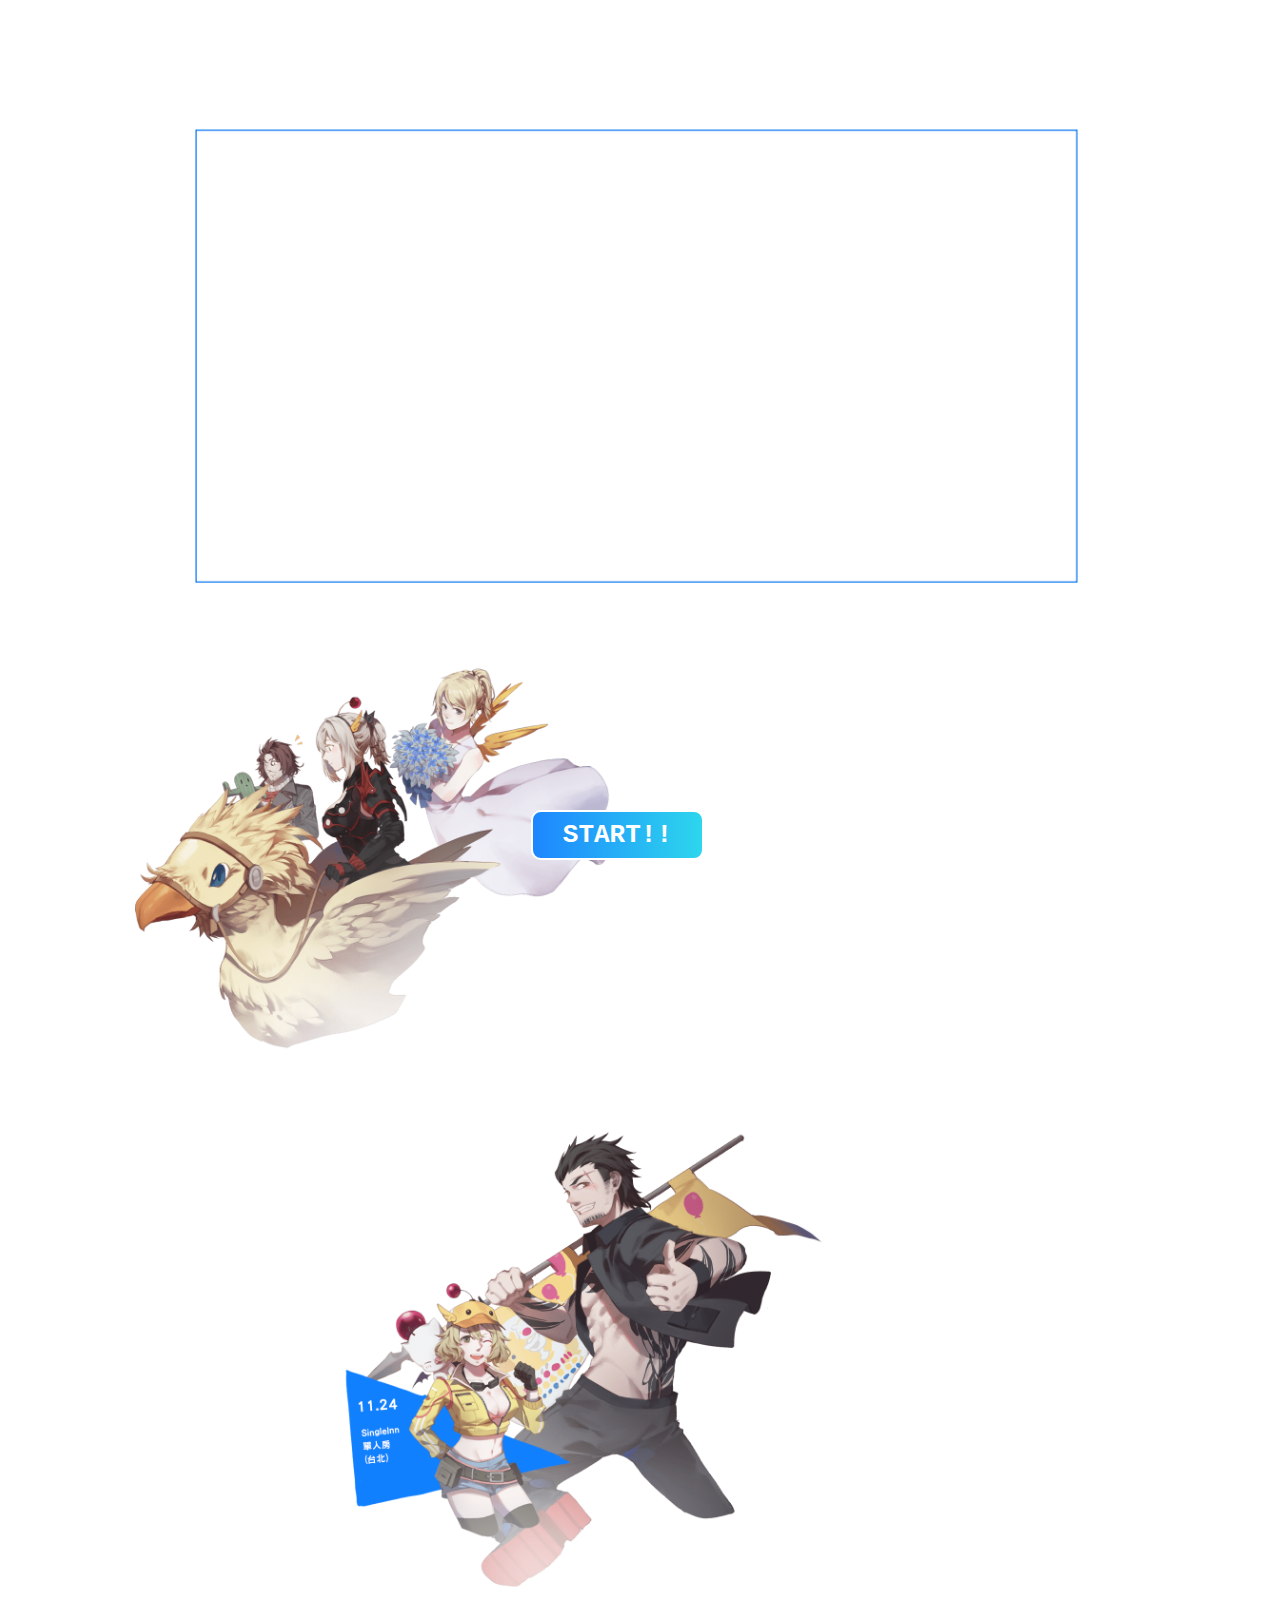
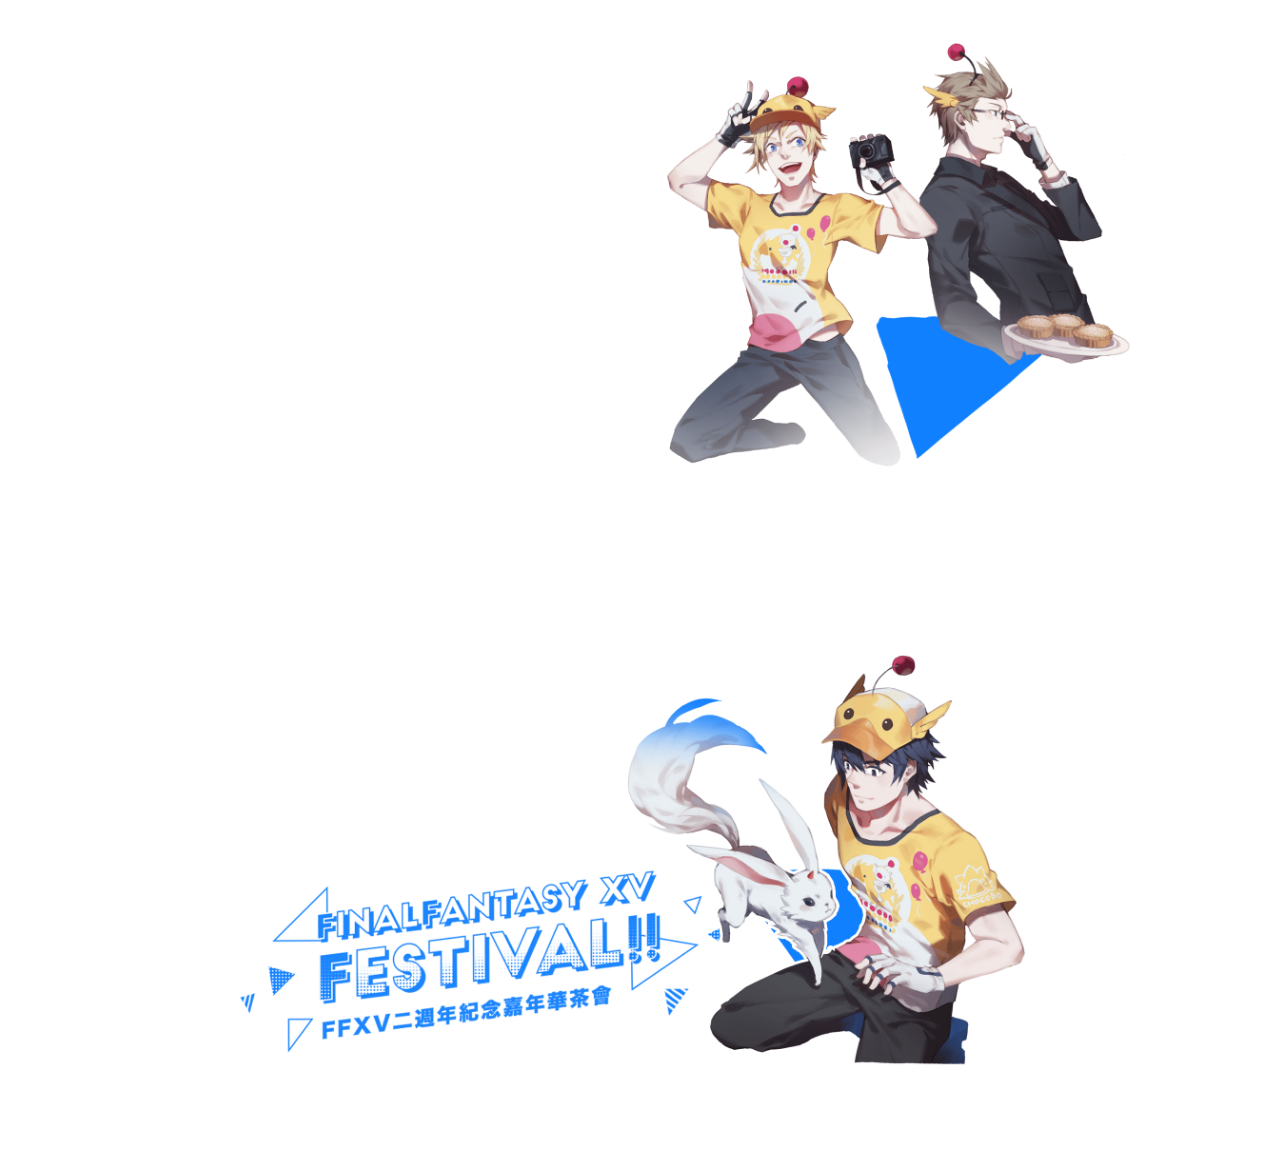
<file: index.html>
<html lang="en">
  <head>
    <meta name="viewport" content="width=device-width, initial-scale=1.0"/>
    <meta charset="UTF-8"/>
    <title>Final FantasyXV Festival</title>
    <link rel="stylesheet prefetch" href="https://cdnjs.cloudflare.com/ajax/libs/twitter-bootstrap/3.3.7/css/bootstrap.min.css"/>
    <link rel="stylesheet prefetch" href="https://stackpath.bootstrapcdn.com/font-awesome/4.7.0/css/font-awesome.min.css"/>
    <link rel="stylesheet" href="./assets/styles.css"/>
    <link rel="stylesheet" type="text/css" href="https://cdnjs.cloudflare.com/ajax/libs/animate.css/3.5.2/animate.min.css"/>
    <link rel="icon" href="https://i.imgur.com/TkId2V2.png" type="image/png"/>
  </head>
</html>
<body>
  <div class="scene hidden-xs" id="scene" style="width: 79%">
    <div data-depth="0.60"><img src="./assets/images/layer5.png"/></div>
    <div data-depth="0.50"><img src="./assets/images/layer4.png"/></div>
    <div data-depth="0.40"><img src="./assets/images/layer3.png"/></div>
    <div data-depth="0.30"><img src="./assets/images/layer2.png"/></div>
    <div data-depth="0.20"><img src="./assets/images/layer1.png"/></div>
  </div>
  <div class="scence visible-xs"><img class="animated fadeInDown" src="./assets/images/mobile_logo.png" style=" position: absolute"/><img src="./assets/images/mobile_bg.png"/></div><a class="test" href="https://ffxvinsomnia.github.io/home/news">START!!</a>
  <script src="https://edithhsu.github.io/home/parallax.js"></script>
  <script>
    var scene = document.getElementById('scene');
    var parallax = new Parallax(scene);
  </script>
</body>
</file>
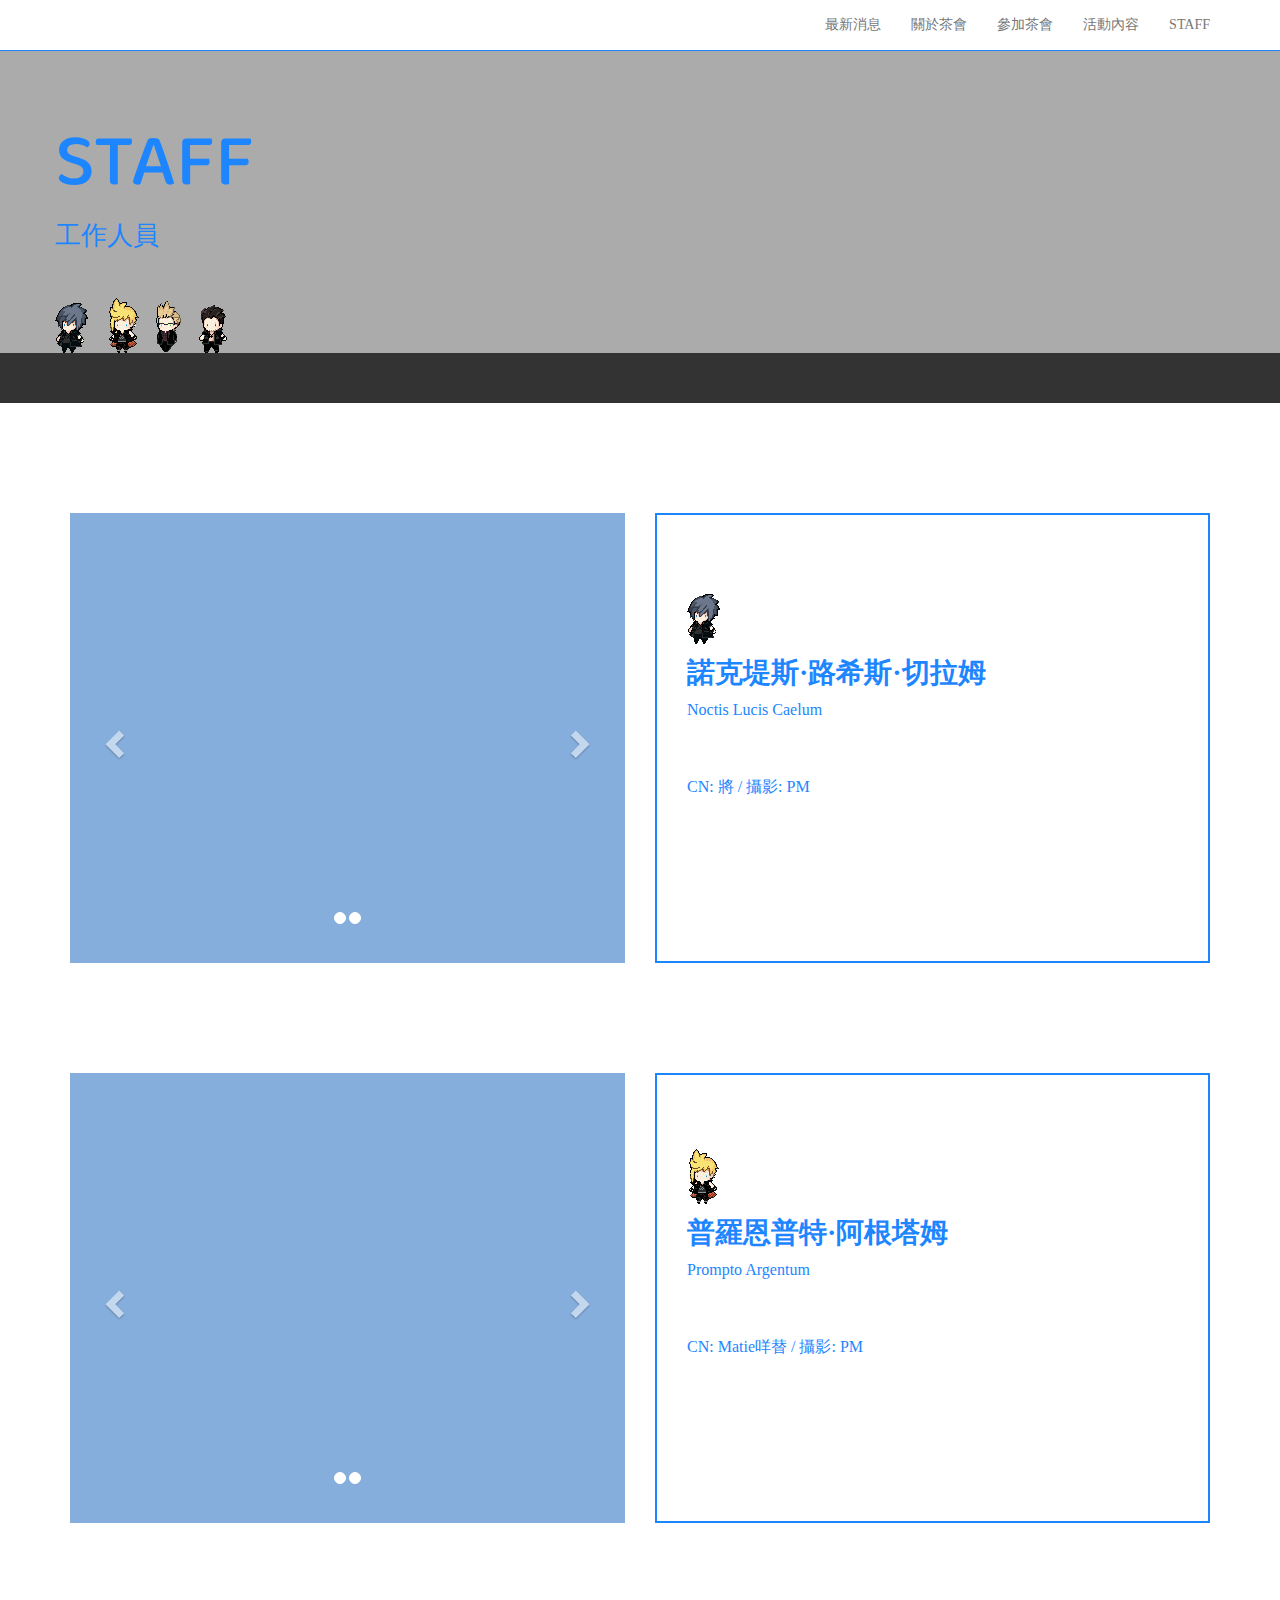
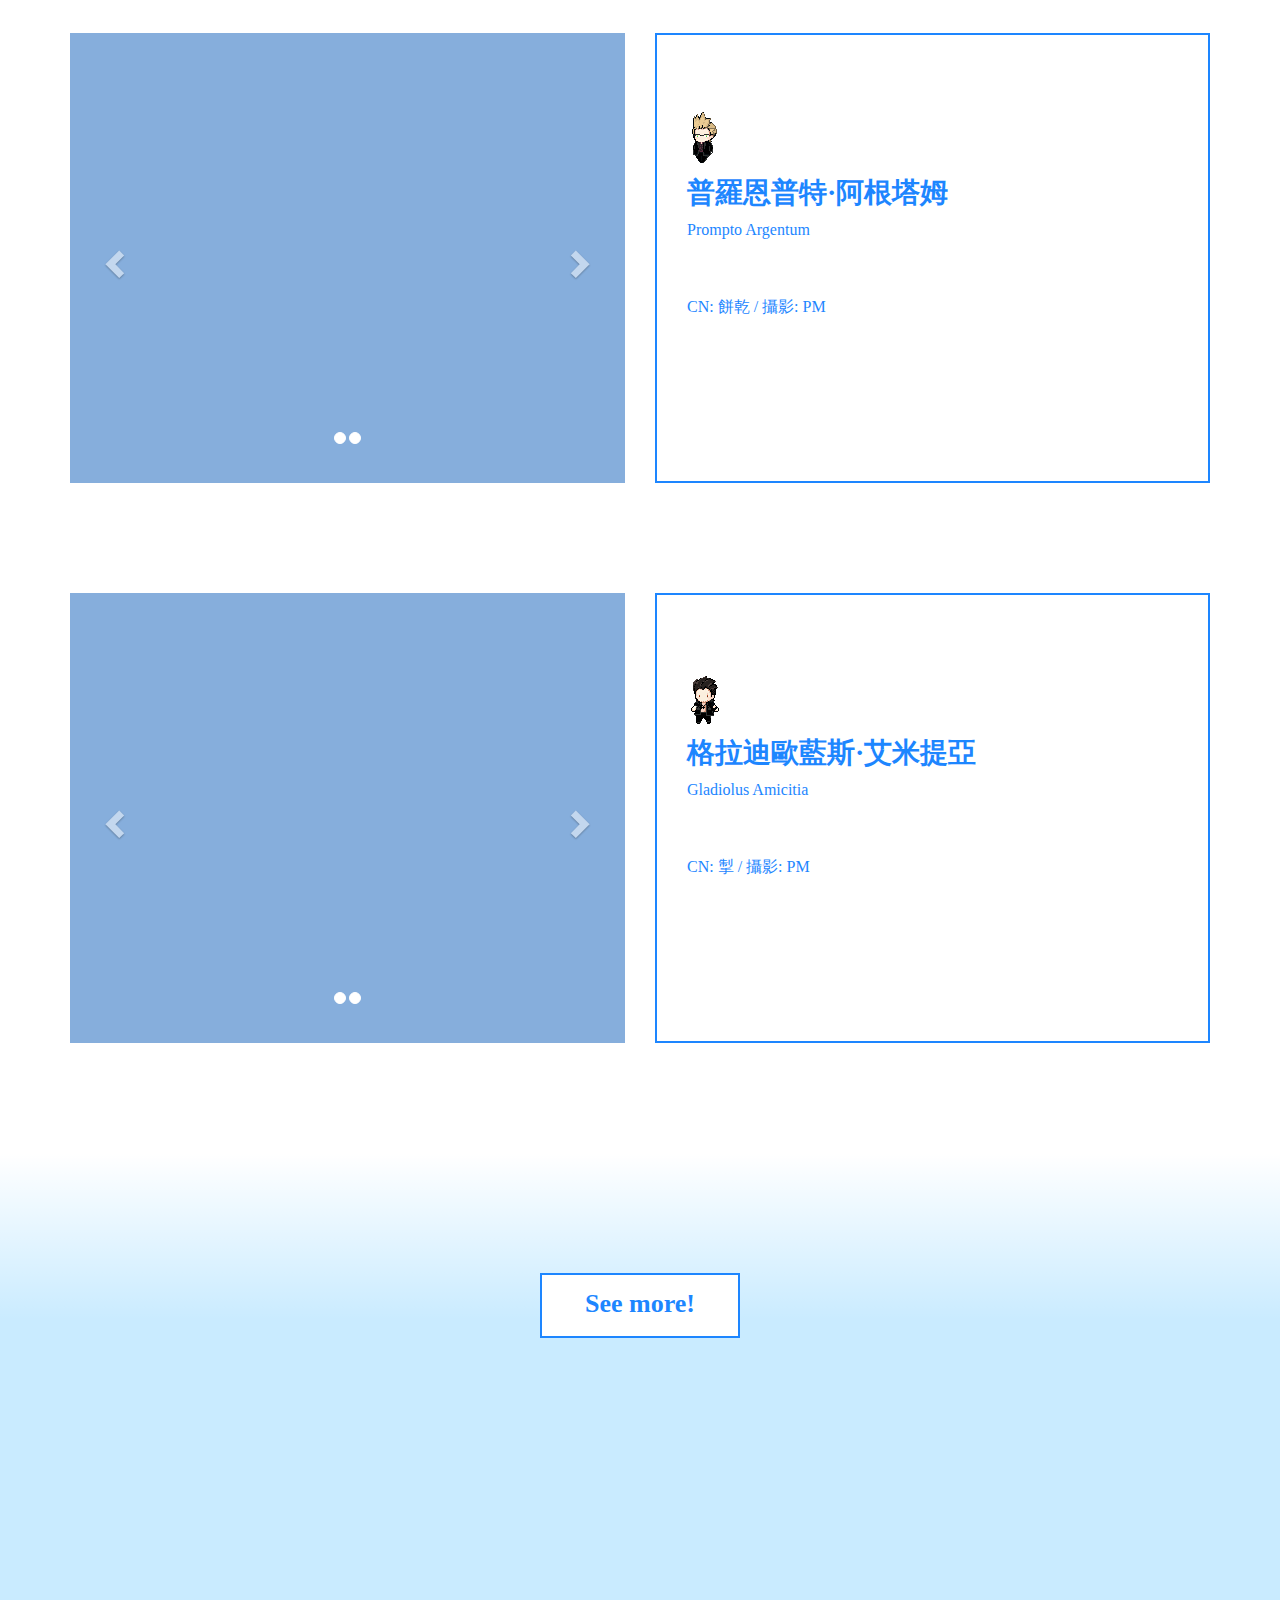
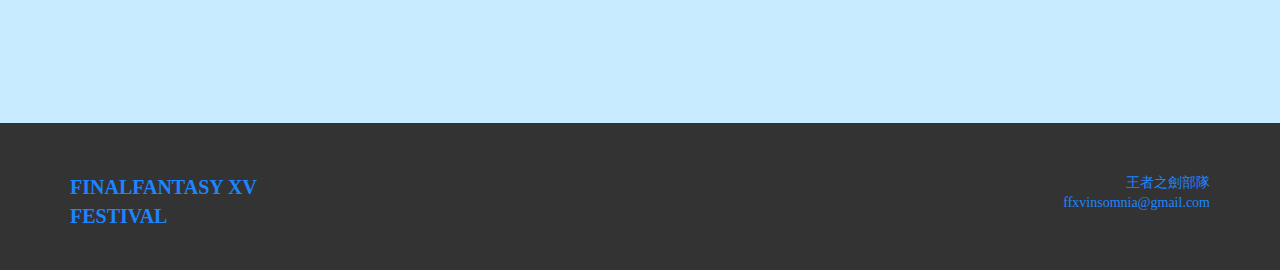
<file: _staff.html>
<html lang="en">
  <head>
    <meta name="viewport" content="width=device-width, initial-scale=1.0"/>
    <meta charset="UTF-8"/>
    <title>Final FantasyXV Festival</title>
    <link rel="stylesheet prefetch" href="https://cdnjs.cloudflare.com/ajax/libs/twitter-bootstrap/3.3.7/css/bootstrap.min.css"/>
    <link rel="stylesheet prefetch" href="https://stackpath.bootstrapcdn.com/font-awesome/4.7.0/css/font-awesome.min.css"/>
    <link rel="stylesheet" href="css/style.css"/>
    <link rel="stylesheet" type="text/css" href="https://cdnjs.cloudflare.com/ajax/libs/animate.css/3.5.2/animate.min.css"/>
    <link rel="stylesheet" href="https://fonts.googleapis.com/css?family=Baloo"/>
    <link rel="icon" href="https://i.imgur.com/TkId2V2.png" type="image/png"/>
  </head>
</html>
<html lang="en">
  <head>
    <meta name="viewport" content="width=device-width, initial-scale=1.0"/>
    <meta charset="UTF-8"/>
    <title>Final FantasyXV Festival</title>
    <link rel="stylesheet prefetch" href="https://cdnjs.cloudflare.com/ajax/libs/twitter-bootstrap/3.3.7/css/bootstrap.min.css"/>
    <link rel="stylesheet prefetch" href="https://stackpath.bootstrapcdn.com/font-awesome/4.7.0/css/font-awesome.min.css"/>
    <link rel="stylesheet" href="css/style.css"/>
    <link rel="stylesheet" type="text/css" href="https://cdnjs.cloudflare.com/ajax/libs/animate.css/3.5.2/animate.min.css"/>
    <script src="https://cdnjs.cloudflare.com/ajax/libs/jquery/2.1.3/jquery.min.js"></script>
    <script src="https://maxcdn.bootstrapcdn.com/bootstrap/3.3.5/js/bootstrap.min.js"></script>
  </head>
</html>
<body></body>
<nav class="navbar navbar-default navbar-fixed-top navbar-top">
  <div class="container">
    <div class="navbar-header">
      <button class="navbar-toggle" type="button" data-toggle="collapse" data-target="#navbar-menu"><span class="sr-only">Toggle Navigation</span><span class="icon-bar"></span><span class="icon-bar"></span><span class="icon-bar"></span></button><a class="navbar-brand page-scroll" href="https://ffxvinsomnia.github.io/home">
        <div class="nav_logo"></div></a>
    </div>
    <div class="collapse navbar-collapse" id="navbar-menu">
      <ul class="nav navbar-nav navbar-right">
        <li><a href="https://ffxvinsomnia.github.io/home/news">最新消息</a></li>
        <li><a href="https://ffxvinsomnia.github.io/home/about">關於茶會</a></li>
        <li><a href="https://ffxvinsomnia.github.io/home/join">參加茶會</a></li>
        <li><a href="https://ffxvinsomnia.github.io/home/activity">活動內容</a></li>
        <li><a href="https://ffxvinsomnia.github.io/home/staff">STAFF</a></li>
      </ul>
    </div>
  </div>
</nav>
<body>
  <div id="staff">
    <section class="banner" style="padding-bottom: 0">
      <div class="container">
        <div class="row animated fadeInUp">
          <div class="title">STAFF</div>
          <div class="detail">工作人員</div>
        </div>
        <div class="row">
          <div class="bit"></div>
        </div>
      </div>
    </section>
    <section class="list hidden-xs">
      <div class="container">
        <ul class="nav navbar-nav">
          <li><a style="padding-left: 0"> </a></li>
        </ul>
      </div>
    </section>
    <section class="content" id="coser">
      <div class="container">
        <div class="row">
          <div class="col-sm-6 col-xs-12">
            <div class="carousel slide carousel-fade" id="carousel" data-ride="carousel">
              <ol class="carousel-indicators">
                <li class="active" data-target="#carousel" data-slide-to="0"></li>
                <li class="active" data-target="#carousel" data-slide-to="1"></li>
              </ol>
              <div class="carousel-inner">
                <div class="item active" id="img" style="background-image: url('https://i.imgur.com/zcBbpEr.jpg')"></div>
                <div class="item" id="img" style="background-image: url('https://i.imgur.com/FOgwDDE.jpg')"></div>
              </div><a class="carousel-control left" href="#carousel" data-slide="prev"><span class="glyphicon glyphicon-chevron-left"></span><span class="sr-only">Previous</span></a><a class="carousel-control right" href="#carousel" data-slide="next"><span class="glyphicon glyphicon-chevron-right"></span><span class="sr-only">Next</span></a>
            </div>
          </div>
          <div class="col-sm-6 col-xs-12">
            <div class="staff_card">
              <div class="staff_icon"></div>
              <div class="staff_character">諾克堤斯·路希斯·切拉姆</div>
              <div class="staff_english">Noctis Lucis Caelum</div>
              <div class="staff_name">CN: 將 / 攝影: PM</div>
            </div>
          </div>
        </div>
      </div>
    </section>
    <section class="content" id="coser" style="padding-top: 0px">
      <div class="container">
        <div class="row">
          <div class="col-sm-6 col-xs-12">
            <div class="carousel slide carousel-fade" id="carousel_2" data-ride="carousel">
              <ol class="carousel-indicators">
                <li class="active" data-target="#carousel_2" data-slide-to="0"></li>
                <li class="active" data-target="#carousel_2" data-slide-to="1"></li>
              </ol>
              <div class="carousel-inner">
                <div class="item active" id="img" style="background-image: url('https://i.imgur.com/y5CegQH.jpg')"></div>
                <div class="item" id="img" style="background-image: url('https://i.imgur.com/zLuWgWx.jpg')"></div>
              </div><a class="carousel-control left" href="#carousel_2" data-slide="prev"><span class="glyphicon glyphicon-chevron-left"></span><span class="sr-only">Previous</span></a><a class="carousel-control right" href="#carousel_2" data-slide="next"><span class="glyphicon glyphicon-chevron-right"></span><span class="sr-only">Next</span></a>
            </div>
          </div>
          <div class="col-sm-6 col-xs-12">
            <div class="staff_card">
              <div class="staff_icon" style="background-position: 120px 0px"></div>
              <div class="staff_character">普羅恩普特·阿根塔姆</div>
              <div class="staff_english">Prompto Argentum</div>
              <div class="staff_name">CN: Matie咩替 / 攝影: PM</div>
            </div>
          </div>
        </div>
      </div>
    </section>
    <section class="content" id="coser" style="padding-top: 0px">
      <div class="container">
        <div class="row">
          <div class="col-sm-6 col-xs-12">
            <div class="carousel slide carousel-fade" id="carousel_3" data-ride="carousel">
              <ol class="carousel-indicators">
                <li class="active" data-target="#carousel_3" data-slide-to="0"></li>
                <li class="active" data-target="#carousel_3" data-slide-to="1"></li>
              </ol>
              <div class="carousel-inner">
                <div class="item active" id="img" style="background-image: url('https://i.imgur.com/Cur88oN.jpg')"></div>
                <div class="item" id="img" style="background-image: url('https://i.imgur.com/hZcD2xm.jpg')"></div>
              </div><a class="carousel-control left" href="#carousel_3" data-slide="prev"><span class="glyphicon glyphicon-chevron-left"></span><span class="sr-only">Previous</span></a><a class="carousel-control right" href="#carousel_3" data-slide="next"><span class="glyphicon glyphicon-chevron-right"></span><span class="sr-only">Next</span></a>
            </div>
          </div>
          <div class="col-sm-6 col-xs-12">
            <div class="staff_card">
              <div class="staff_icon" style="background-position: 76px 0px"></div>
              <div class="staff_character">普羅恩普特·阿根塔姆</div>
              <div class="staff_english">Prompto Argentum</div>
              <div class="staff_name">CN: 餅乾 / 攝影: PM</div>
            </div>
          </div>
        </div>
      </div>
    </section>
    <section class="content" id="coser" style="padding-top: 0px">
      <div class="container">
        <div class="row">
          <div class="col-sm-6 col-xs-12">
            <div class="carousel slide carousel-fade" id="carousel_4" data-ride="carousel">
              <ol class="carousel-indicators">
                <li class="active" data-target="#carousel_4" data-slide-to="0"></li>
                <li class="active" data-target="#carousel_4" data-slide-to="1"></li>
              </ol>
              <div class="carousel-inner">
                <div class="item active" id="img" style="background-image: url('https://i.imgur.com/CSDZkoN.jpg')"></div>
                <div class="item" id="img" style="background-image: url('https://i.imgur.com/Q5V4qIE.jpg')"></div>
              </div><a class="carousel-control left" href="#carousel_4" data-slide="prev"><span class="glyphicon glyphicon-chevron-left"></span><span class="sr-only">Previous</span></a><a class="carousel-control right" href="#carousel_4" data-slide="next"><span class="glyphicon glyphicon-chevron-right"></span><span class="sr-only">Next</span></a>
            </div>
          </div>
          <div class="col-sm-6 col-xs-12">
            <div class="staff_card">
              <div class="staff_icon" style="background-position: -129px 0px; margin-left: -11px"></div>
              <div class="staff_character">格拉迪歐藍斯·艾米提亞</div>
              <div class="staff_english">Gladiolus Amicitia</div>
              <div class="staff_name">CN: 掣 / 攝影: PM</div>
            </div>
          </div>
        </div>
      </div>
    </section>
    <div id="member_all">
      <div class="all_img"></div>
      <div class="lomo"></div>
      <div class="mask"></div><a class="flicker" href="https://flic.kr/s/aHsmuXxUHJ" target="_blank">See more!</a>
    </div>
    <section id="footer">
      <div class="container">
        <div class="col-sm-6 col-xs-12">
          <div class="row">
            <div class="footer_logo">
              <div class="logo_word">FINALFANTASY XV </div>
              <div class="logo_word">FESTIVAL</div>
            </div>
          </div>
        </div>
        <div class="col-sm-6 col-xs-12">
          <div class="row">
            <div class="footer_info">
              <div class="info_word">王者之劍部隊</div>
              <div class="info_word">ffxvinsomnia@gmail.com</div>
            </div>
          </div>
        </div>
      </div>
    </section>
  </div>
</body>
</file>
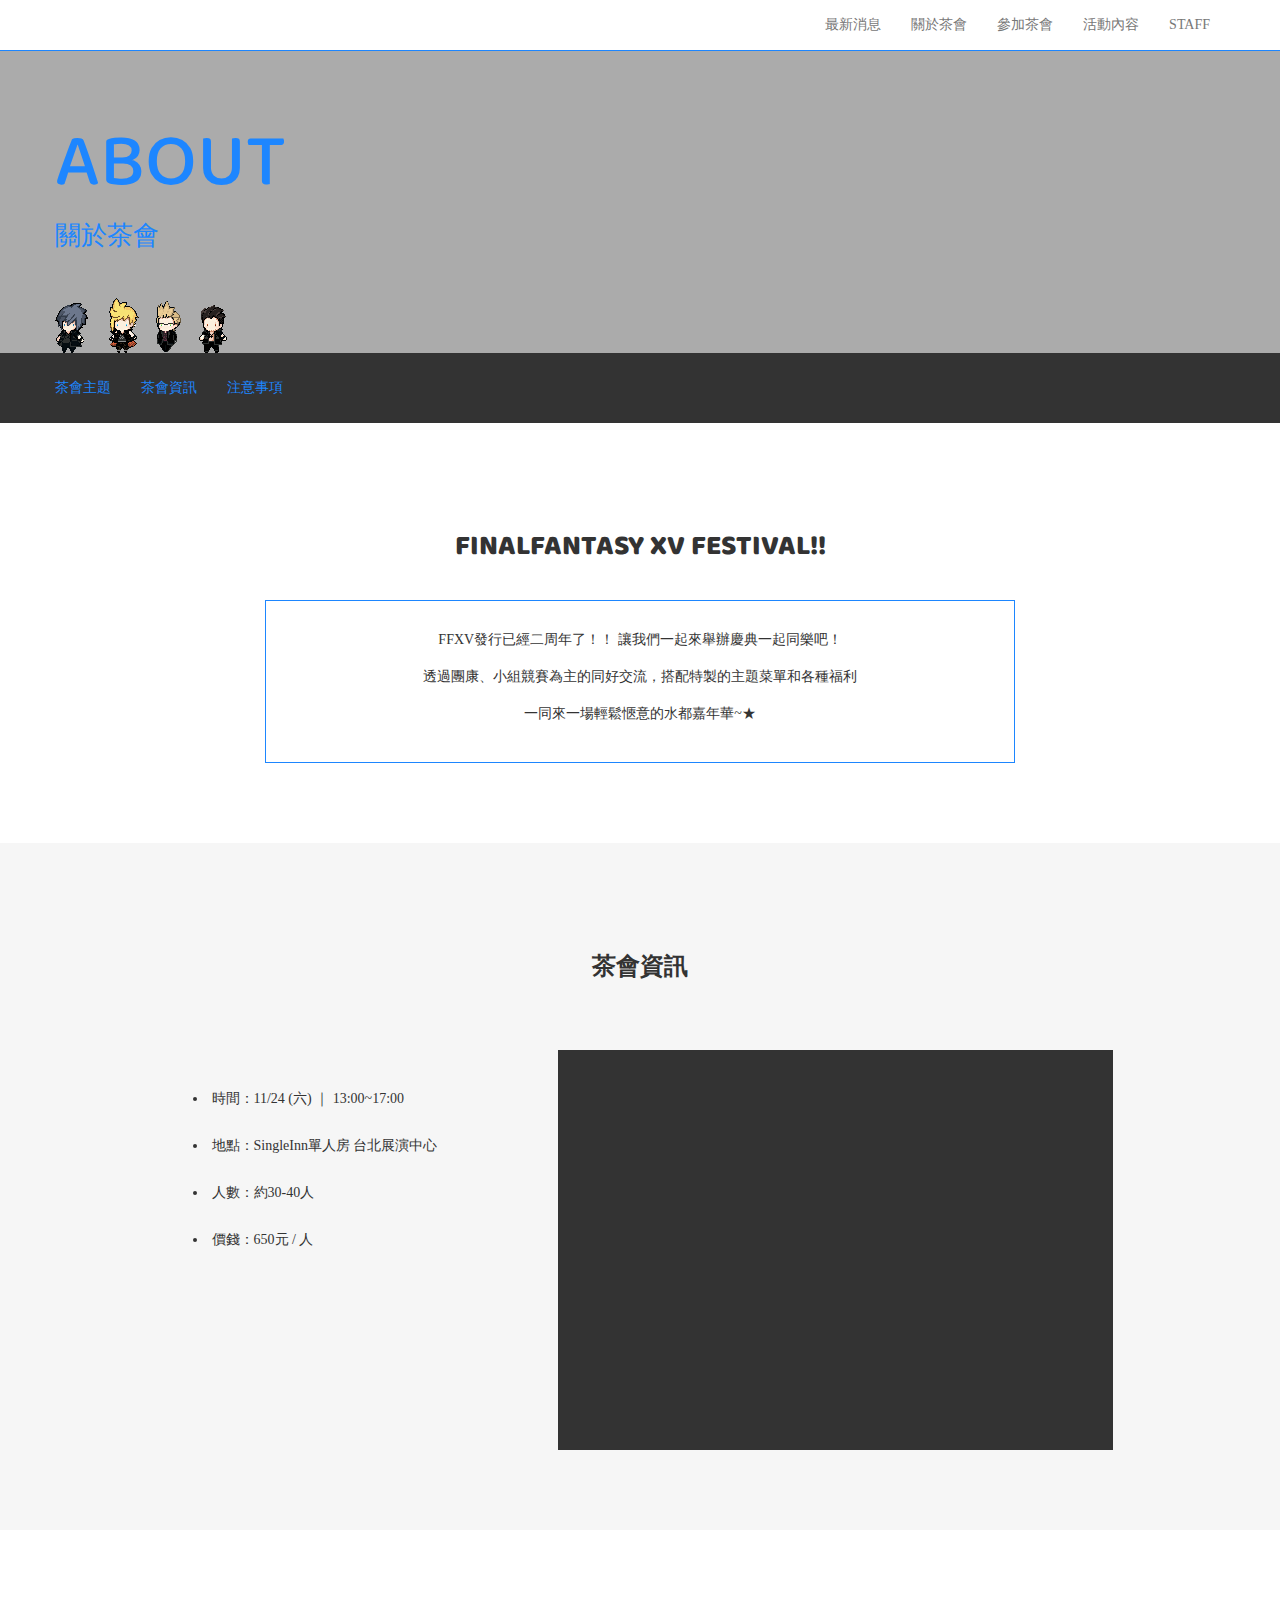
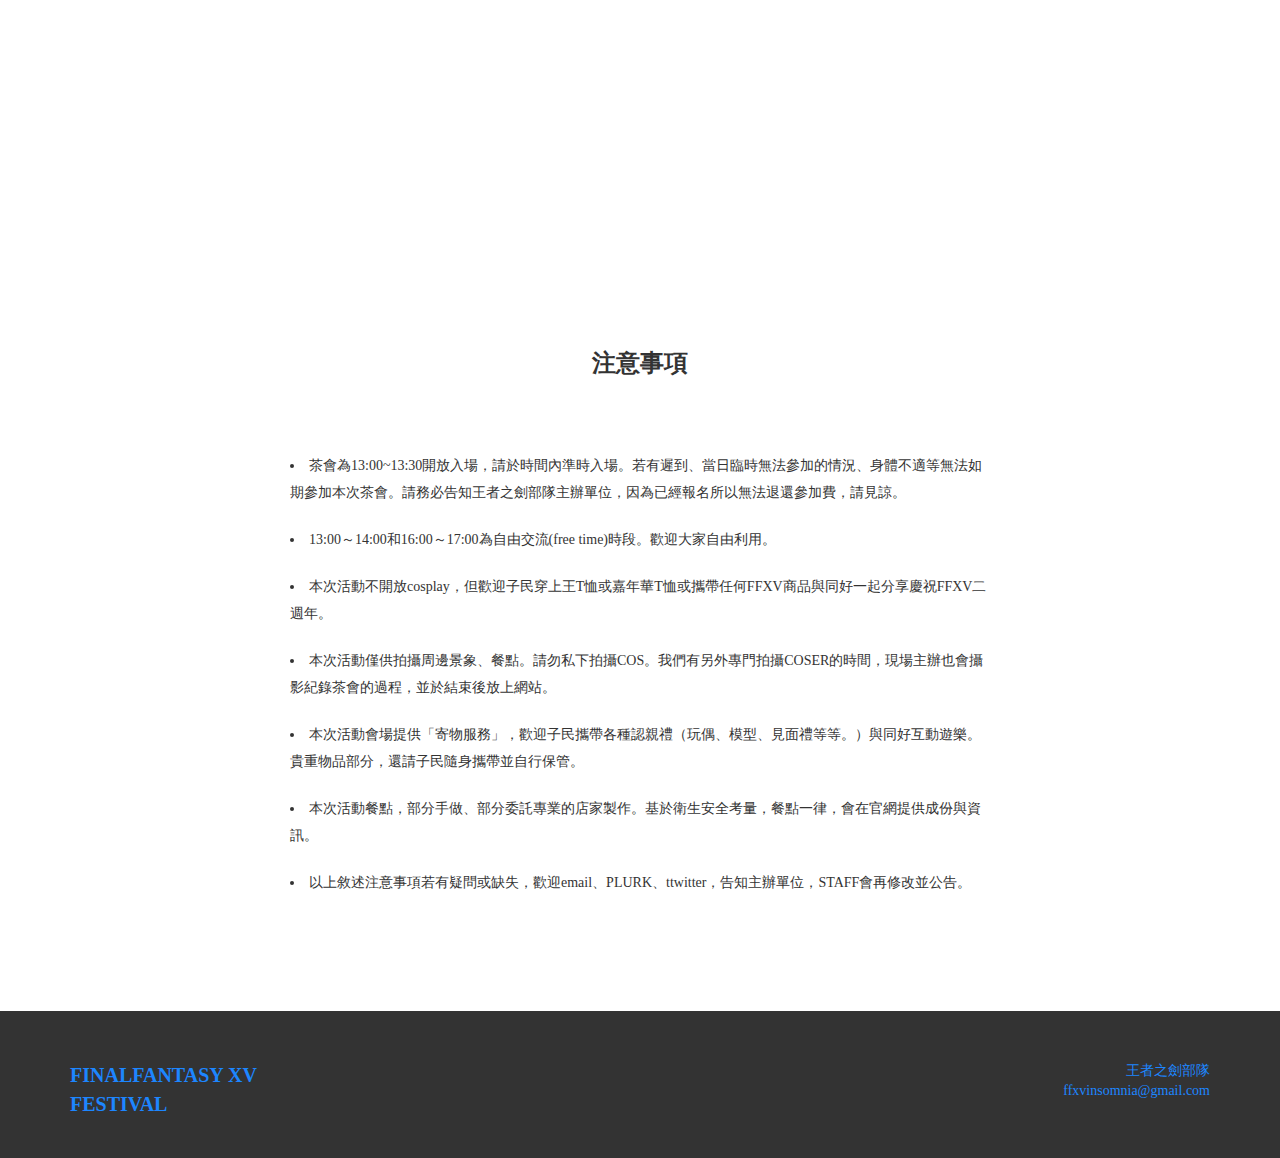
<file: about.html>
<html lang="en">
  <head>
    <meta name="viewport" content="width=device-width, initial-scale=1.0"/>
    <meta charset="UTF-8"/>
    <title>Final FantasyXV Festival</title>
    <link rel="stylesheet prefetch" href="https://cdnjs.cloudflare.com/ajax/libs/twitter-bootstrap/3.3.7/css/bootstrap.min.css"/>
    <link rel="stylesheet prefetch" href="https://stackpath.bootstrapcdn.com/font-awesome/4.7.0/css/font-awesome.min.css"/>
    <link rel="stylesheet" href="css/style.css"/>
    <link rel="stylesheet" type="text/css" href="https://cdnjs.cloudflare.com/ajax/libs/animate.css/3.5.2/animate.min.css"/>
    <link rel="stylesheet" href="https://fonts.googleapis.com/css?family=Baloo"/>
    <link rel="icon" href="https://i.imgur.com/TkId2V2.png" type="image/png"/>
  </head>
</html>
<html lang="en">
  <head>
    <meta name="viewport" content="width=device-width, initial-scale=1.0"/>
    <meta charset="UTF-8"/>
    <title>Final FantasyXV Festival</title>
    <link rel="stylesheet prefetch" href="https://cdnjs.cloudflare.com/ajax/libs/twitter-bootstrap/3.3.7/css/bootstrap.min.css"/>
    <link rel="stylesheet prefetch" href="https://stackpath.bootstrapcdn.com/font-awesome/4.7.0/css/font-awesome.min.css"/>
    <link rel="stylesheet" href="css/style.css"/>
    <link rel="stylesheet" type="text/css" href="https://cdnjs.cloudflare.com/ajax/libs/animate.css/3.5.2/animate.min.css"/>
    <script src="https://cdnjs.cloudflare.com/ajax/libs/jquery/2.1.3/jquery.min.js"></script>
    <script src="https://maxcdn.bootstrapcdn.com/bootstrap/3.3.5/js/bootstrap.min.js"></script>
  </head>
</html>
<body></body>
<nav class="navbar navbar-default navbar-fixed-top navbar-top">
  <div class="container">
    <div class="navbar-header">
      <button class="navbar-toggle" type="button" data-toggle="collapse" data-target="#navbar-menu"><span class="sr-only">Toggle Navigation</span><span class="icon-bar"></span><span class="icon-bar"></span><span class="icon-bar"></span></button><a class="navbar-brand page-scroll" href="https://ffxvinsomnia.github.io/home">
        <div class="nav_logo"></div></a>
    </div>
    <div class="collapse navbar-collapse" id="navbar-menu">
      <ul class="nav navbar-nav navbar-right">
        <li><a href="https://ffxvinsomnia.github.io/home/news">最新消息</a></li>
        <li><a href="https://ffxvinsomnia.github.io/home/about">關於茶會</a></li>
        <li><a href="https://ffxvinsomnia.github.io/home/join">參加茶會</a></li>
        <li><a href="https://ffxvinsomnia.github.io/home/activity">活動內容</a></li>
        <li><a href="https://ffxvinsomnia.github.io/home/staff">STAFF</a></li>
      </ul>
    </div>
  </div>
</nav>
<body>
  <div id="about">
    <section class="banner" style="padding-bottom: 0">
      <div class="container">
        <div class="row animated fadeInUp">
          <div class="title">ABOUT</div>
          <div class="detail">關於茶會</div>
        </div>
        <div class="row">
          <div class="bit"></div>
        </div>
      </div>
    </section>
    <section class="list hidden-xs">
      <div class="container" style="padding-left: 0">
        <ul class="nav navbar-nav">
          <li><a style="padding-left: 0" href="#theam">茶會主題</a></li>
          <li><a href="#map">茶會資訊</a></li>
          <li><a href="#note">注意事項</a></li>
        </ul>
      </div>
    </section>
    <section class="content" id="theam">
      <div class="container">
        <div class="row">
          <div class="col-sm-2 col-xs-12 hidden-xs">
            <div class="img" style="text-align: right"></div>
          </div>
          <div class="col-sm-8 col-xs-12">
            <div class="title">FINALFANTASY XV FESTIVAL!!</div>
            <div class="content_outline">
              <p>FFXV發行已經二周年了！！ 讓我們一起來舉辦慶典一起同樂吧！</p>
              <p>透過團康、小組競賽為主的同好交流，搭配特製的主題菜單和各種福利</p>
              <p>一同來一場輕鬆愜意的水都嘉年華~★</p>
            </div>
          </div>
          <div class="col-sm-2 col-xs-12 hidden-xs">
            <div class="img" style="background-image: url('https://edithhsu.github.io/home/Images/moguli.png')"></div>
          </div>
        </div>
      </div>
    </section>
    <section class="content" id="intro">
      <div class="container">
        <div class="row">
          <div class="title">茶會資訊</div>
        </div>
        <div class="row">
          <div class="col-sm-1 col-xs-12"></div>
          <div class="col-sm-4 col-xs-12">
            <div class="content_normal">
              <li>時間：11/24 (六) ｜ 13:00~17:00</li>
              <li>地點：SingleInn單人房 台北展演中心</li>
              <li>人數：約30-40人</li>
              <li>價錢：650元 / 人</li>
            </div>
          </div>
          <div class="col-sm-6 col-xs-12">
            <div id="map">
              <iframe src="https://www.google.com/maps/embed?pb=!1m18!1m12!1m3!1d3615.6932591691284!2d121.4568383150647!3d25.010536883983402!2m3!1f0!2f0!3f0!3m2!1i1024!2i768!4f13.1!3m3!1m2!1s0x3442a81d1059ec95%3A0x9acc811cc4ac8503!2zU2luZ2xlSW5uIOWWruS6uuaIv-WPsOWMl-mkqO-8iOmjr-W6l-aXhemkqO-8iQ!5e0!3m2!1szh-TW!2stw!4v1534945846547" allowfullscreen="allowfullscreen"></iframe>
            </div>
          </div>
          <div class="col-sm-1 col-xs-12"></div>
        </div>
      </div>
    </section>
    <section class="content" id="note">
      <div class="container">
        <div class="row">
          <div class="col-sm-3 col-xs-12">
            <div class="note_img" id="img_1"></div>
          </div>
          <div class="col-sm-6 col-xs-12">
            <div class="note_img" id="img_2"></div>
          </div>
          <div class="col-sm-3 col-xs-12">
            <div class="note_img" id="img_3"></div>
          </div>
        </div>
        <div class="row">
          <div class="col-sm-2 col-xs-12"></div>
          <div class="col-sm-8 col-xs-12">
            <div class="title">注意事項</div>
            <div class="content_normal">
              <li>茶會為13:00~13:30開放入場，請於時間內準時入場。若有遲到、當日臨時無法參加的情況、身體不適等無法如期參加本次茶會。請務必告知王者之劍部隊主辦單位，因為已經報名所以無法退還參加費，請見諒。</li>
              <li>13:00～14:00和16:00～17:00為自由交流(free time)時段。歡迎大家自由利用。</li>
              <li>本次活動不開放cosplay，但歡迎子民穿上王T恤或嘉年華T恤或攜帶任何FFXV商品與同好一起分享慶祝FFXV二週年。</li>
              <li>本次活動僅供拍攝周邊景象、餐點。請勿私下拍攝COS。我們有另外專門拍攝COSER的時間，現場主辦也會攝影紀錄茶會的過程，並於結束後放上網站。</li>
              <li>本次活動會場提供「寄物服務」，歡迎子民攜帶各種認親禮（玩偶、模型、見面禮等等。）與同好互動遊樂。貴重物品部分，還請子民隨身攜帶並自行保管。</li>
              <li>本次活動餐點，部分手做、部分委託專業的店家製作。基於衛生安全考量，餐點一律，會在官網提供成份與資訊。</li>
              <li>以上敘述注意事項若有疑問或缺失，歡迎email、PLURK、ttwitter，告知主辦單位，STAFF會再修改並公告。</li>
            </div>
          </div>
        </div>
      </div>
    </section>
    <section id="footer">
      <div class="container">
        <div class="col-sm-6 col-xs-12">
          <div class="row">
            <div class="footer_logo">
              <div class="logo_word">FINALFANTASY XV </div>
              <div class="logo_word">FESTIVAL</div>
            </div>
          </div>
        </div>
        <div class="col-sm-6 col-xs-12">
          <div class="row">
            <div class="footer_info">
              <div class="info_word">王者之劍部隊</div>
              <div class="info_word">ffxvinsomnia@gmail.com</div>
            </div>
          </div>
        </div>
      </div>
    </section>
  </div>
</body>
</file>
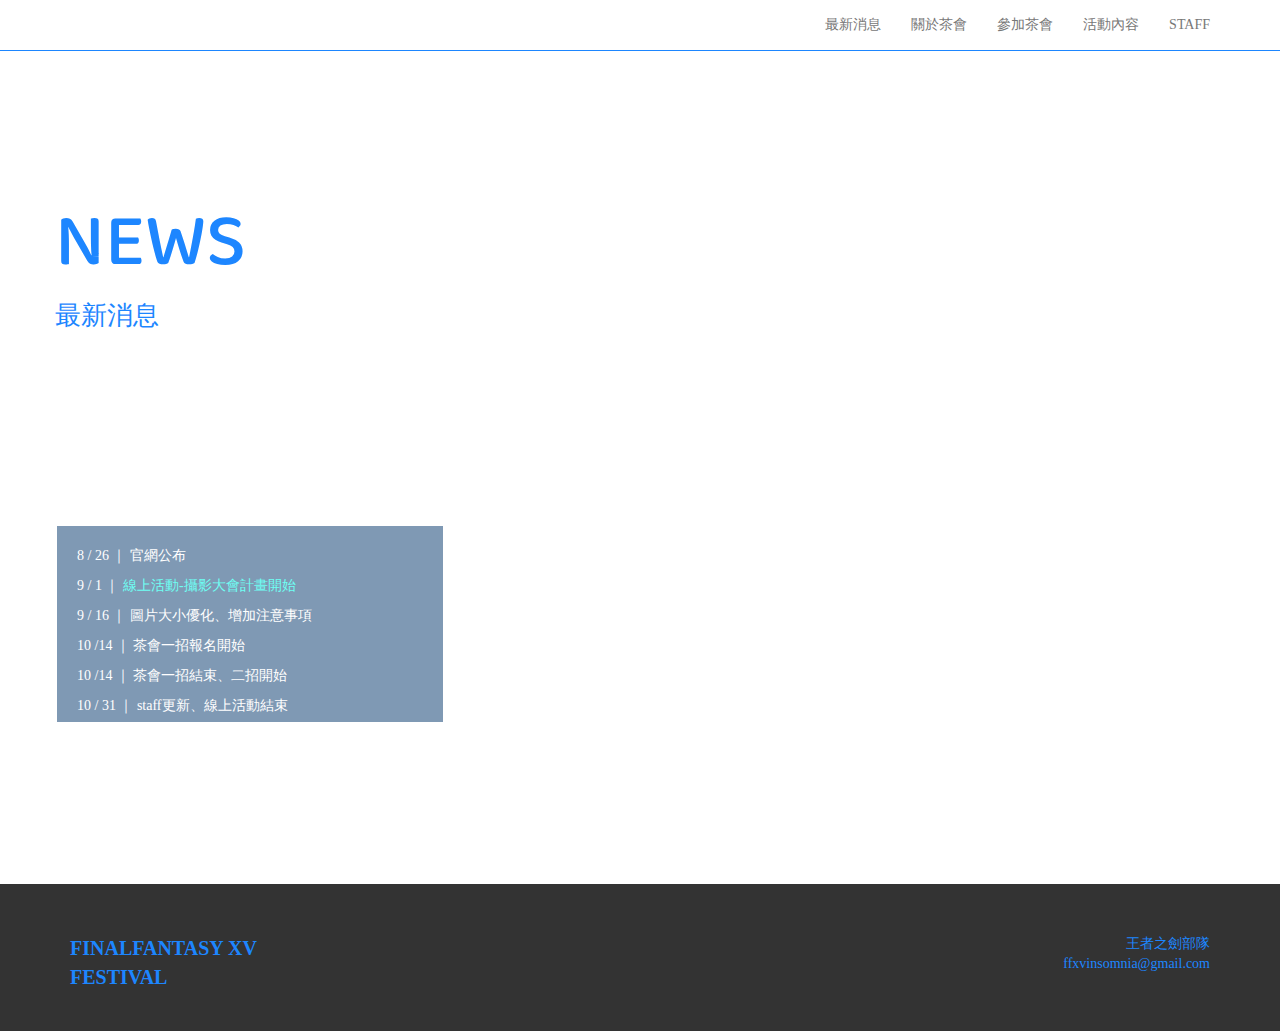
<file: news.html>
<html lang="en">
  <head>
    <meta name="viewport" content="width=device-width, initial-scale=1.0"/>
    <meta charset="UTF-8"/>
    <title>Final FantasyXV Festival</title>
    <link rel="stylesheet prefetch" href="https://cdnjs.cloudflare.com/ajax/libs/twitter-bootstrap/3.3.7/css/bootstrap.min.css"/>
    <link rel="stylesheet prefetch" href="https://stackpath.bootstrapcdn.com/font-awesome/4.7.0/css/font-awesome.min.css"/>
    <link rel="stylesheet" href="css/style.css"/>
    <link rel="stylesheet" type="text/css" href="https://cdnjs.cloudflare.com/ajax/libs/animate.css/3.5.2/animate.min.css"/>
    <link rel="stylesheet" href="https://fonts.googleapis.com/css?family=Baloo"/>
    <link rel="icon" href="https://i.imgur.com/TkId2V2.png" type="image/png"/>
  </head>
</html>
<html lang="en">
  <head>
    <meta name="viewport" content="width=device-width, initial-scale=1.0"/>
    <meta charset="UTF-8"/>
    <title>Final FantasyXV Festival</title>
    <link rel="stylesheet prefetch" href="https://cdnjs.cloudflare.com/ajax/libs/twitter-bootstrap/3.3.7/css/bootstrap.min.css"/>
    <link rel="stylesheet prefetch" href="https://stackpath.bootstrapcdn.com/font-awesome/4.7.0/css/font-awesome.min.css"/>
    <link rel="stylesheet" href="css/style.css"/>
    <link rel="stylesheet" type="text/css" href="https://cdnjs.cloudflare.com/ajax/libs/animate.css/3.5.2/animate.min.css"/>
    <script src="https://cdnjs.cloudflare.com/ajax/libs/jquery/2.1.3/jquery.min.js"></script>
    <script src="https://maxcdn.bootstrapcdn.com/bootstrap/3.3.5/js/bootstrap.min.js"></script>
  </head>
</html>
<body></body>
<nav class="navbar navbar-default navbar-fixed-top navbar-top">
  <div class="container">
    <div class="navbar-header">
      <button class="navbar-toggle" type="button" data-toggle="collapse" data-target="#navbar-menu"><span class="sr-only">Toggle Navigation</span><span class="icon-bar"></span><span class="icon-bar"></span><span class="icon-bar"></span></button><a class="navbar-brand page-scroll" href="https://ffxvinsomnia.github.io/home">
        <div class="nav_logo"></div></a>
    </div>
    <div class="collapse navbar-collapse" id="navbar-menu">
      <ul class="nav navbar-nav navbar-right">
        <li><a href="https://ffxvinsomnia.github.io/home/news">最新消息</a></li>
        <li><a href="https://ffxvinsomnia.github.io/home/about">關於茶會</a></li>
        <li><a href="https://ffxvinsomnia.github.io/home/join">參加茶會</a></li>
        <li><a href="https://ffxvinsomnia.github.io/home/activity">活動內容</a></li>
        <li><a href="https://ffxvinsomnia.github.io/home/staff">STAFF</a></li>
      </ul>
    </div>
  </div>
</nav>
<body>
  <div id="news">
    <section id="all">
      <div class="banner" style="background-color: transparent">
        <div class="container animated fadeInUp">
          <div class="row">
            <div class="title">NEWS</div>
            <div class="detail">最新消息</div>
          </div>
        </div>
      </div>
    </section>
    <section id="info">
      <div class="container animated fadeInUp">
        <div class="row">
          <div class="col-sm-4 col-xs-12" style="padding: 0">
            <div class="info_outline">
              <p>8 / 26 <emsp>｜<emsp> 官網公布</p>
              <p>
                 9 / 1 <emsp>｜<emsp> <a href="https://www.plurk.com/p/mxhbkz" target="_blank" style="color: #6efff3">線上活動-攝影大會計畫開始</a></p>
              <p>9 / 16 <emsp>｜<emsp> 圖片大小優化、增加注意事項</p>
              <p>10 /14 <emsp>｜<emsp> 茶會一招報名開始</p>
              <p>10 /14 <emsp>｜<emsp> 茶會一招結束、二招開始</p>
              <p>10 / 31 <emsp>｜<emsp> staff更新、線上活動結束</p>
              <p>11 / 4 <emsp>｜<emsp> 茶會二招報名結束</p>
              <p>11 / 21 <emsp>｜<emsp> 更新活動餐點、活動周邊</p>
            </div>
            <div class="social_outline">
              <div class="social"><a class="item" href="https://www.plurk.com/ffxv_insomnia" target="_blank">
                  <div class="word"></div></a><a class="item item_email" href="mailto:ffxvinsomnia@gmail.com">
                  <div class="word"></div></a><a class="item item_new" href="https://www.doujin.com.tw/events/info/1353" target="_blank">
                  <div class="word"> </div></a></div>
            </div>
          </div>
        </div>
      </div>
    </section>
    <section id="footer">
      <div class="container">
        <div class="col-sm-6 col-xs-12">
          <div class="row">
            <div class="footer_logo">
              <div class="logo_word">FINALFANTASY XV </div>
              <div class="logo_word">FESTIVAL</div>
            </div>
          </div>
        </div>
        <div class="col-sm-6 col-xs-12">
          <div class="row">
            <div class="footer_info">
              <div class="info_word">王者之劍部隊</div>
              <div class="info_word">ffxvinsomnia@gmail.com</div>
            </div>
          </div>
        </div>
      </div>
    </section>
  </div>
</body>
</file>
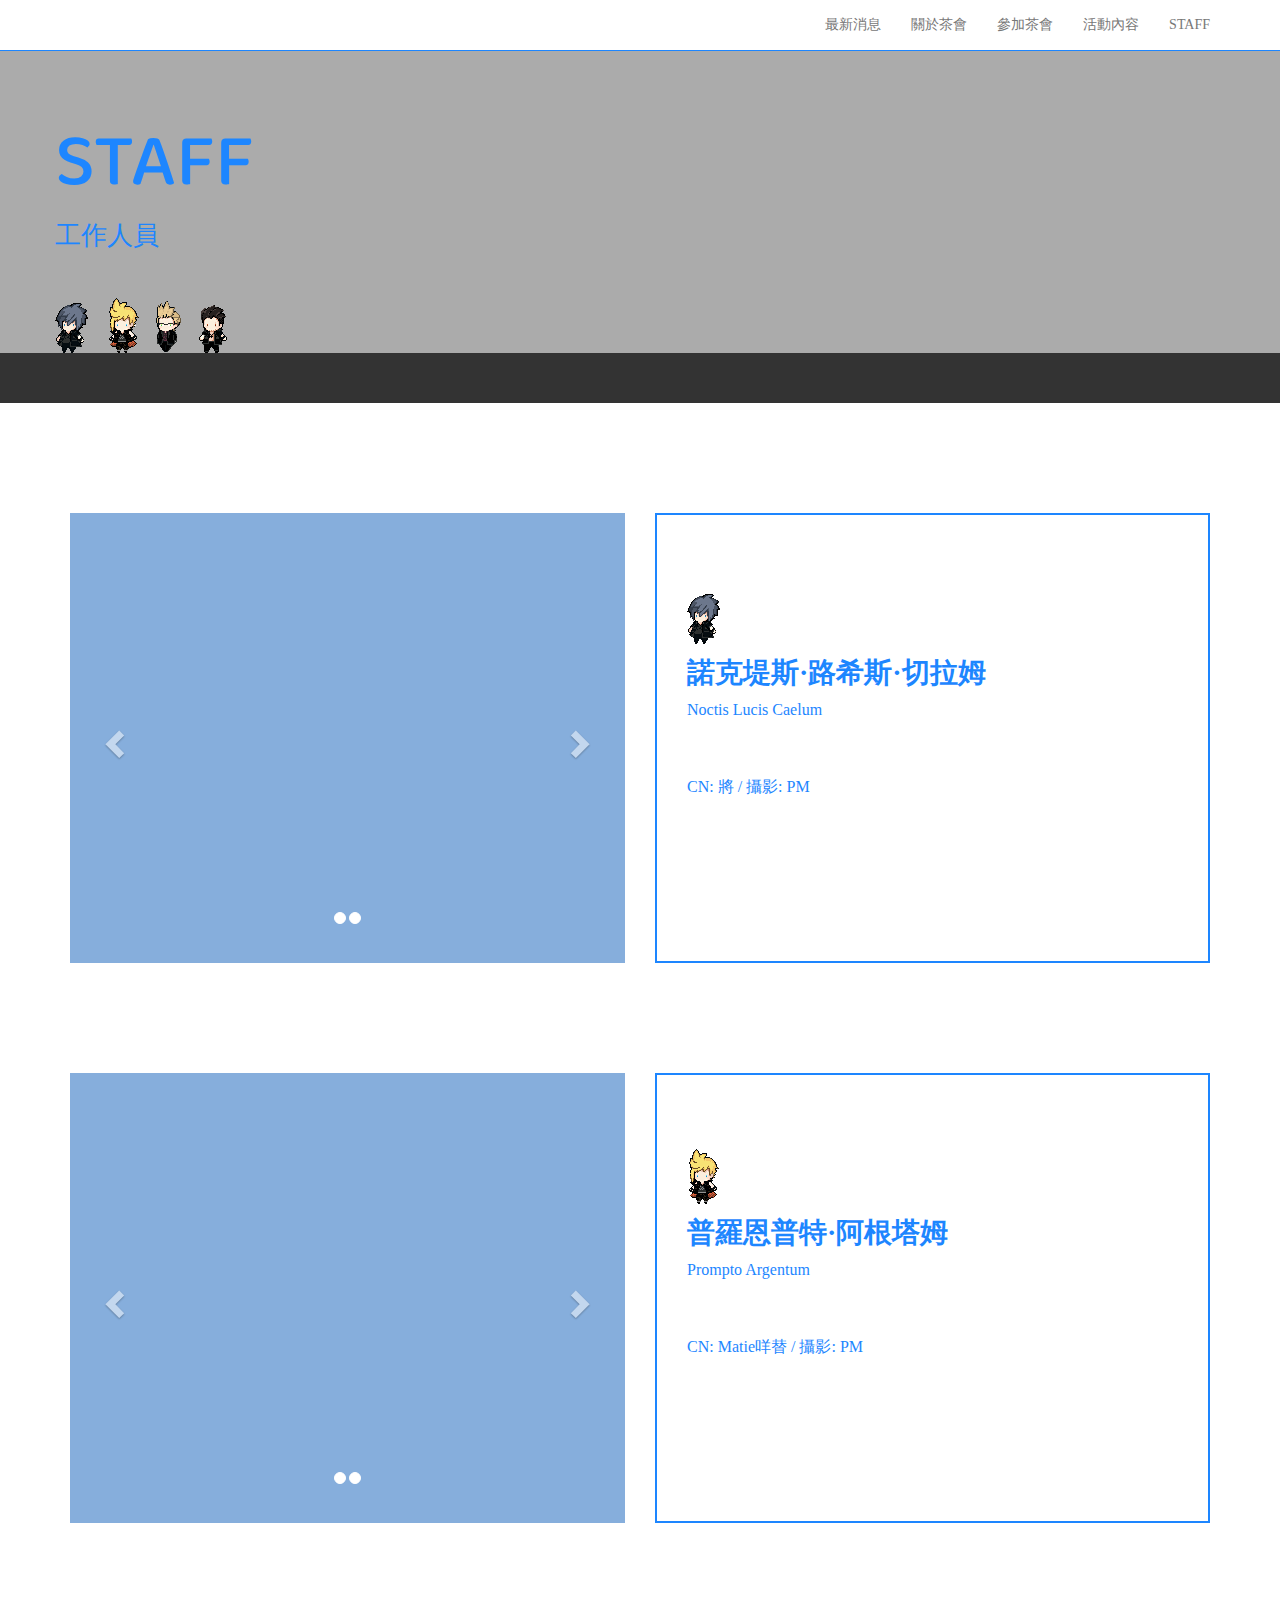
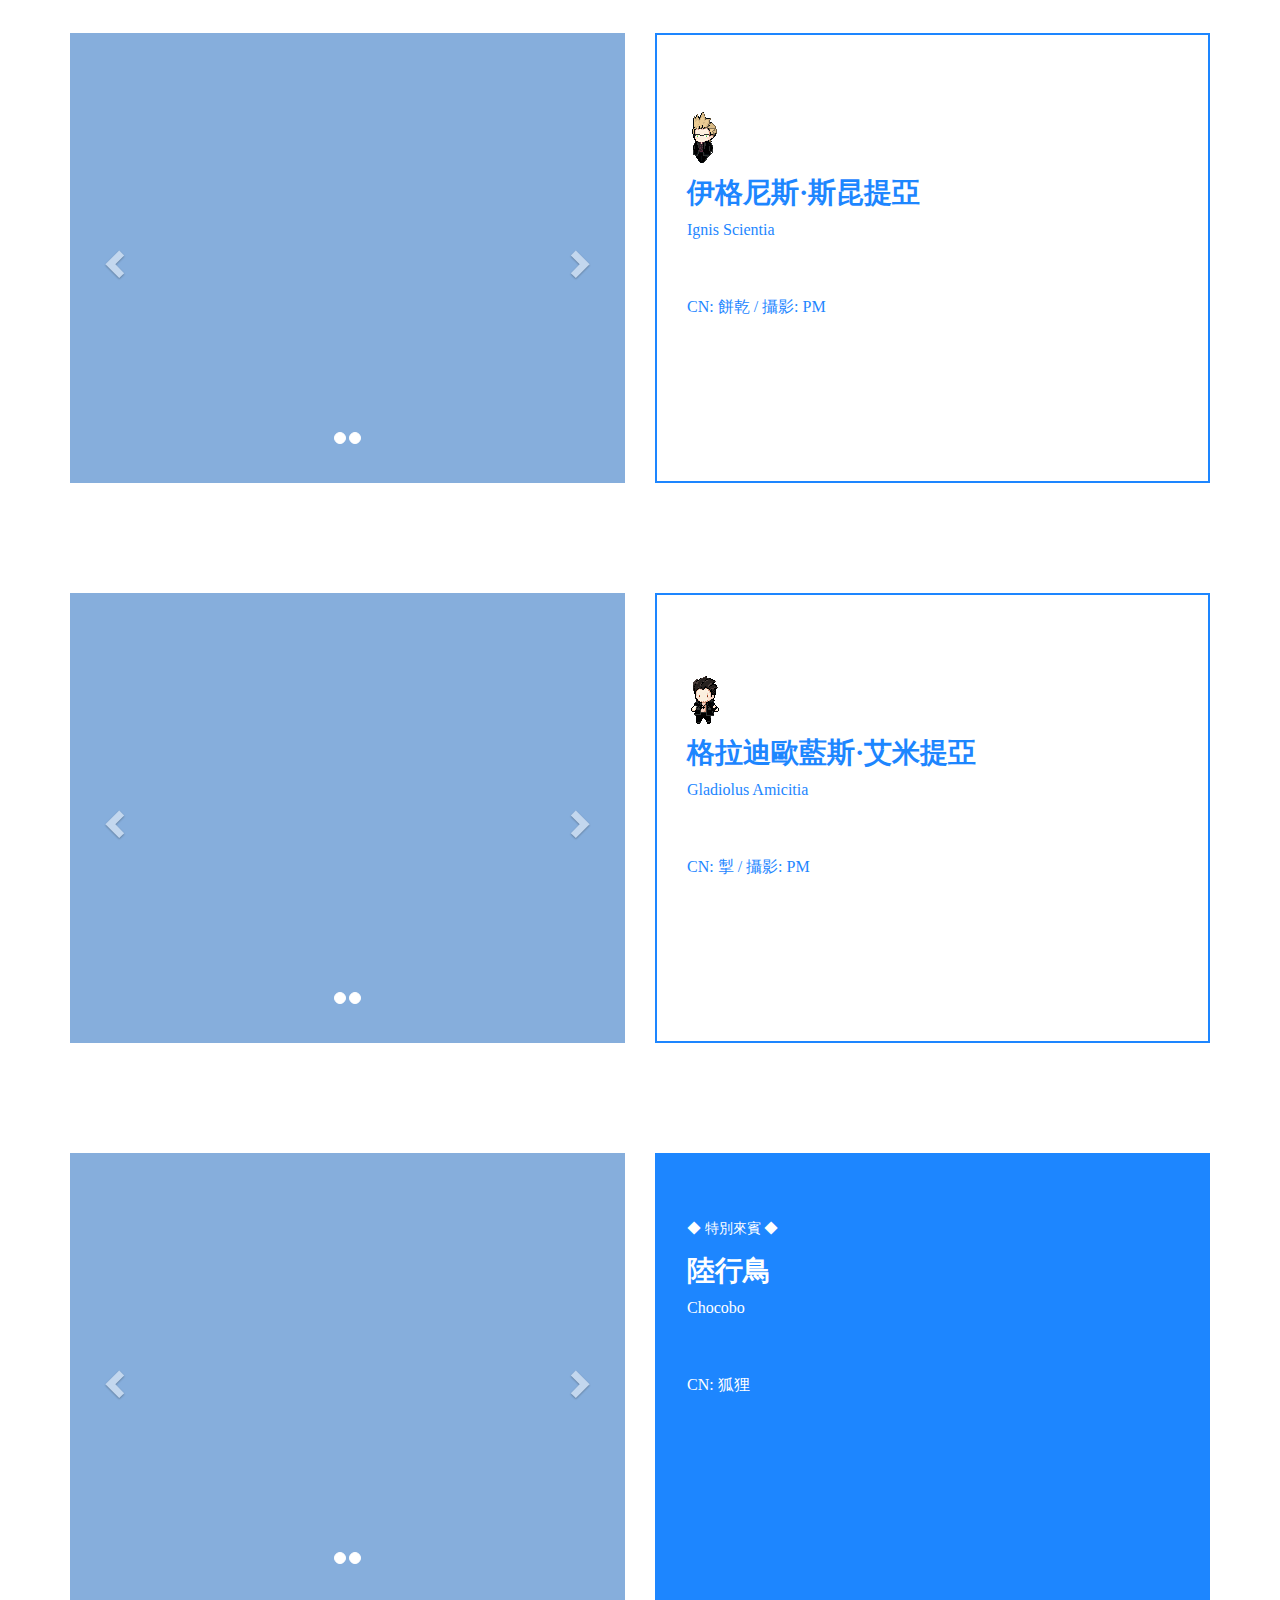
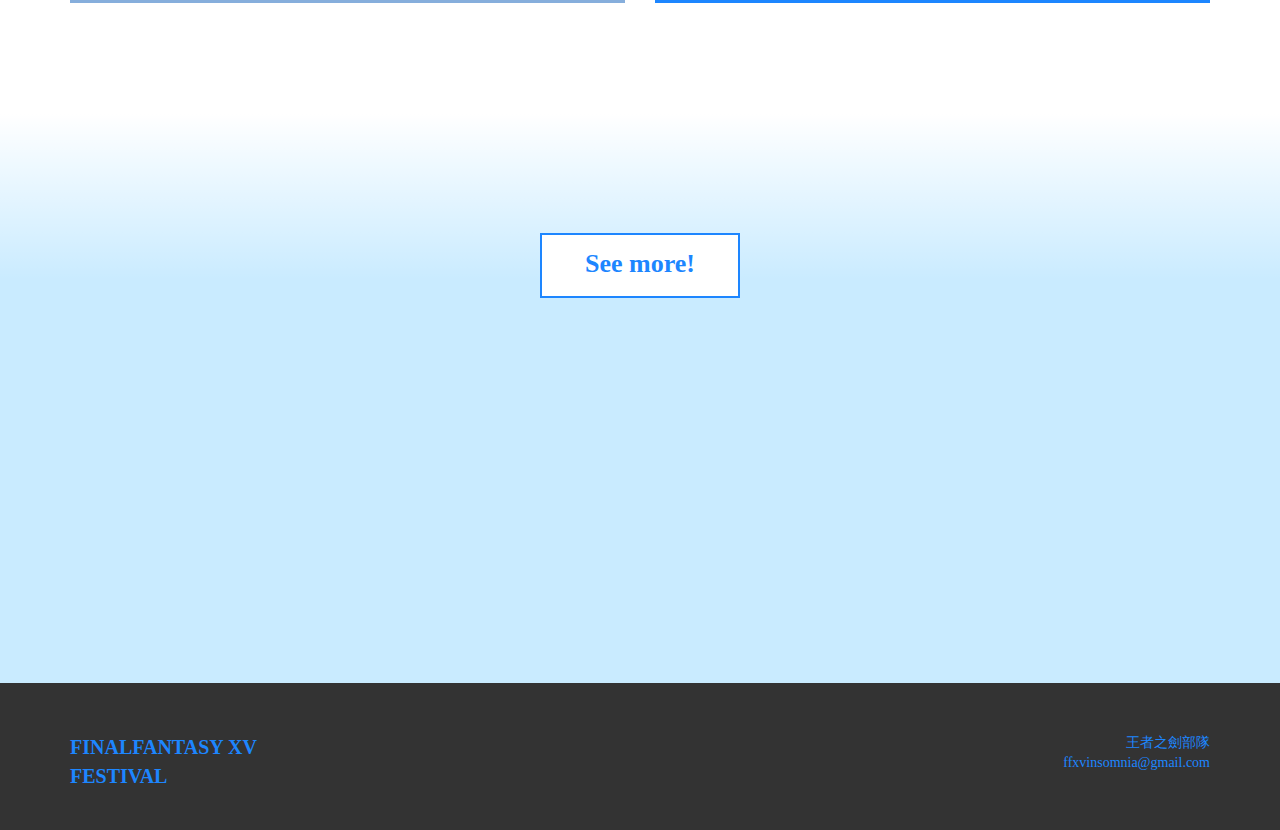
<file: staff.html>
<html lang="en">
  <head>
    <meta name="viewport" content="width=device-width, initial-scale=1.0"/>
    <meta charset="UTF-8"/>
    <title>Final FantasyXV Festival</title>
    <link rel="stylesheet prefetch" href="https://cdnjs.cloudflare.com/ajax/libs/twitter-bootstrap/3.3.7/css/bootstrap.min.css"/>
    <link rel="stylesheet prefetch" href="https://stackpath.bootstrapcdn.com/font-awesome/4.7.0/css/font-awesome.min.css"/>
    <link rel="stylesheet" href="css/style.css"/>
    <link rel="stylesheet" type="text/css" href="https://cdnjs.cloudflare.com/ajax/libs/animate.css/3.5.2/animate.min.css"/>
    <link rel="stylesheet" href="https://fonts.googleapis.com/css?family=Baloo"/>
    <link rel="icon" href="https://i.imgur.com/TkId2V2.png" type="image/png"/>
  </head>
</html>
<html lang="en">
  <head>
    <meta name="viewport" content="width=device-width, initial-scale=1.0"/>
    <meta charset="UTF-8"/>
    <title>Final FantasyXV Festival</title>
    <link rel="stylesheet prefetch" href="https://cdnjs.cloudflare.com/ajax/libs/twitter-bootstrap/3.3.7/css/bootstrap.min.css"/>
    <link rel="stylesheet prefetch" href="https://stackpath.bootstrapcdn.com/font-awesome/4.7.0/css/font-awesome.min.css"/>
    <link rel="stylesheet" href="css/style.css"/>
    <link rel="stylesheet" type="text/css" href="https://cdnjs.cloudflare.com/ajax/libs/animate.css/3.5.2/animate.min.css"/>
    <script src="https://cdnjs.cloudflare.com/ajax/libs/jquery/2.1.3/jquery.min.js"></script>
    <script src="https://maxcdn.bootstrapcdn.com/bootstrap/3.3.5/js/bootstrap.min.js"></script>
  </head>
</html>
<body></body>
<nav class="navbar navbar-default navbar-fixed-top navbar-top">
  <div class="container">
    <div class="navbar-header">
      <button class="navbar-toggle" type="button" data-toggle="collapse" data-target="#navbar-menu"><span class="sr-only">Toggle Navigation</span><span class="icon-bar"></span><span class="icon-bar"></span><span class="icon-bar"></span></button><a class="navbar-brand page-scroll" href="https://ffxvinsomnia.github.io/home">
        <div class="nav_logo"></div></a>
    </div>
    <div class="collapse navbar-collapse" id="navbar-menu">
      <ul class="nav navbar-nav navbar-right">
        <li><a href="https://ffxvinsomnia.github.io/home/news">最新消息</a></li>
        <li><a href="https://ffxvinsomnia.github.io/home/about">關於茶會</a></li>
        <li><a href="https://ffxvinsomnia.github.io/home/join">參加茶會</a></li>
        <li><a href="https://ffxvinsomnia.github.io/home/activity">活動內容</a></li>
        <li><a href="https://ffxvinsomnia.github.io/home/staff">STAFF</a></li>
      </ul>
    </div>
  </div>
</nav>
<body>
  <div id="staff">
    <section class="banner" style="padding-bottom: 0">
      <div class="container">
        <div class="row animated fadeInUp">
          <div class="title">STAFF</div>
          <div class="detail">工作人員</div>
        </div>
        <div class="row">
          <div class="bit"></div>
        </div>
      </div>
    </section>
    <section class="list hidden-xs">
      <div class="container">
        <ul class="nav navbar-nav">
          <li><a style="padding-left: 0"> </a></li>
        </ul>
      </div>
    </section>
    <section class="content" id="coser">
      <div class="container">
        <div class="row">
          <div class="col-sm-6 col-xs-12">
            <div class="carousel slide carousel-fade" id="carousel" data-ride="carousel">
              <ol class="carousel-indicators">
                <li class="active" data-target="#carousel" data-slide-to="0"></li>
                <li class="active" data-target="#carousel" data-slide-to="1"></li>
              </ol>
              <div class="carousel-inner">
                <div class="item active" id="img" style="background-image: url('https://i.imgur.com/sm2MvVY.jpg')"></div>
                <div class="item" id="img" style="background-image: url('https://i.imgur.com/zWC2ixH.jpg')"></div>
              </div><a class="carousel-control left" href="#carousel" data-slide="prev"><span class="glyphicon glyphicon-chevron-left"></span><span class="sr-only">Previous</span></a><a class="carousel-control right" href="#carousel" data-slide="next"><span class="glyphicon glyphicon-chevron-right"></span><span class="sr-only">Next</span></a>
            </div>
          </div>
          <div class="col-sm-6 col-xs-12">
            <div class="staff_card">
              <div class="staff_icon"></div>
              <div class="staff_character">諾克堤斯·路希斯·切拉姆</div>
              <div class="staff_english">Noctis Lucis Caelum</div>
              <div class="staff_name">CN: 將 / 攝影: PM</div>
            </div>
          </div>
        </div>
      </div>
    </section>
    <section class="content" id="coser" style="padding-top: 0px">
      <div class="container">
        <div class="row">
          <div class="col-sm-6 col-xs-12">
            <div class="carousel slide carousel-fade" id="carousel_2" data-ride="carousel">
              <ol class="carousel-indicators">
                <li class="active" data-target="#carousel_2" data-slide-to="0"></li>
                <li class="active" data-target="#carousel_2" data-slide-to="1"></li>
              </ol>
              <div class="carousel-inner">
                <div class="item active" id="img" style="background-image: url('https://i.imgur.com/E7lQeBT.jpg')"></div>
                <div class="item" id="img" style="background-image: url('https://i.imgur.com/s5gsZ2e.jpg')"></div>
              </div><a class="carousel-control left" href="#carousel_2" data-slide="prev"><span class="glyphicon glyphicon-chevron-left"></span><span class="sr-only">Previous</span></a><a class="carousel-control right" href="#carousel_2" data-slide="next"><span class="glyphicon glyphicon-chevron-right"></span><span class="sr-only">Next</span></a>
            </div>
          </div>
          <div class="col-sm-6 col-xs-12">
            <div class="staff_card">
              <div class="staff_icon" style="background-position: 120px 0px"></div>
              <div class="staff_character">普羅恩普特·阿根塔姆</div>
              <div class="staff_english">Prompto Argentum</div>
              <div class="staff_name">CN: Matie咩替 / 攝影: PM</div>
            </div>
          </div>
        </div>
      </div>
    </section>
    <section class="content" id="coser" style="padding-top: 0px">
      <div class="container">
        <div class="row">
          <div class="col-sm-6 col-xs-12">
            <div class="carousel slide carousel-fade" id="carousel_3" data-ride="carousel">
              <ol class="carousel-indicators">
                <li class="active" data-target="#carousel_3" data-slide-to="0"></li>
                <li class="active" data-target="#carousel_3" data-slide-to="1"></li>
              </ol>
              <div class="carousel-inner">
                <div class="item active" id="img" style="background-image: url('https://i.imgur.com/r9lAx0g.jpg')"></div>
                <div class="item" id="img" style="background-image: url('https://i.imgur.com/ne0WsvQ.jpg')"></div>
              </div><a class="carousel-control left" href="#carousel_3" data-slide="prev"><span class="glyphicon glyphicon-chevron-left"></span><span class="sr-only">Previous</span></a><a class="carousel-control right" href="#carousel_3" data-slide="next"><span class="glyphicon glyphicon-chevron-right"></span><span class="sr-only">Next</span></a>
            </div>
          </div>
          <div class="col-sm-6 col-xs-12">
            <div class="staff_card">
              <div class="staff_icon" style="background-position: 76px 0px"></div>
              <div class="staff_character">伊格尼斯·斯昆提亞</div>
              <div class="staff_english">Ignis Scientia</div>
              <div class="staff_name">CN: 餅乾 / 攝影: PM</div>
            </div>
          </div>
        </div>
      </div>
    </section>
    <section class="content" id="coser" style="padding-top: 0px">
      <div class="container">
        <div class="row">
          <div class="col-sm-6 col-xs-12">
            <div class="carousel slide carousel-fade" id="carousel_4" data-ride="carousel">
              <ol class="carousel-indicators">
                <li class="active" data-target="#carousel_4" data-slide-to="0"></li>
                <li class="active" data-target="#carousel_4" data-slide-to="1"></li>
              </ol>
              <div class="carousel-inner">
                <div class="item active" id="img" style="background-image: url('https://i.imgur.com/YSzVkuV.jpg')"></div>
                <div class="item" id="img" style="background-image: url('https://i.imgur.com/Q5V4qIE.jpg')"></div>
              </div><a class="carousel-control left" href="#carousel_4" data-slide="prev"><span class="glyphicon glyphicon-chevron-left"></span><span class="sr-only">Previous</span></a><a class="carousel-control right" href="#carousel_4" data-slide="next"><span class="glyphicon glyphicon-chevron-right"></span><span class="sr-only">Next</span></a>
            </div>
          </div>
          <div class="col-sm-6 col-xs-12">
            <div class="staff_card">
              <div class="staff_icon" style="background-position: -129px 0px; margin-left: -11px"></div>
              <div class="staff_character">格拉迪歐藍斯·艾米提亞</div>
              <div class="staff_english">Gladiolus Amicitia</div>
              <div class="staff_name">CN: 掣 / 攝影: PM</div>
            </div>
          </div>
        </div>
      </div>
    </section>
    <section class="content" id="coser" style="padding-top: 0px">
      <div class="container">
        <div class="row">
          <div class="col-sm-6 col-xs-12">
            <div class="carousel slide carousel-fade" id="carousel_5" data-ride="carousel">
              <ol class="carousel-indicators">
                <li class="active" data-target="#carousel_5" data-slide-to="0"></li>
                <li class="active" data-target="#carousel_5" data-slide-to="1"></li>
              </ol>
              <div class="carousel-inner">
                <div class="item active" id="img" style="background-image: url('https://i.imgur.com/PpP6ySl.jpg')"></div>
                <div class="item" id="img" style="background-image: url('https://i.imgur.com/IUCJSoD.jpg')"></div>
              </div><a class="carousel-control left" href="#carousel_5" data-slide="prev"><span class="glyphicon glyphicon-chevron-left"></span><span class="sr-only">Previous</span></a><a class="carousel-control right" href="#carousel_5" data-slide="next"><span class="glyphicon glyphicon-chevron-right"></span><span class="sr-only">Next</span></a>
            </div>
          </div>
          <div class="col-sm-6 col-xs-12">
            <div class="staff_card" id="special">
              <div class="staff_icon" id="chocobo_staff">◆ 特別來賓 ◆</div>
              <div class="staff_character">陸行鳥</div>
              <div class="staff_english">Chocobo</div>
              <div class="staff_name">CN: 狐狸</div>
            </div>
          </div>
        </div>
      </div>
    </section>
    <div id="member_all">
      <div class="all_img"></div>
      <div class="lomo"></div>
      <div class="mask"></div><a class="flicker" href="https://flic.kr/s/aHsmuXxUHJ" target="_blank">See more!</a>
    </div>
    <section id="footer">
      <div class="container">
        <div class="col-sm-6 col-xs-12">
          <div class="row">
            <div class="footer_logo">
              <div class="logo_word">FINALFANTASY XV </div>
              <div class="logo_word">FESTIVAL</div>
            </div>
          </div>
        </div>
        <div class="col-sm-6 col-xs-12">
          <div class="row">
            <div class="footer_info">
              <div class="info_word">王者之劍部隊</div>
              <div class="info_word">ffxvinsomnia@gmail.com</div>
            </div>
          </div>
        </div>
      </div>
    </section>
  </div>
</body>
</file>
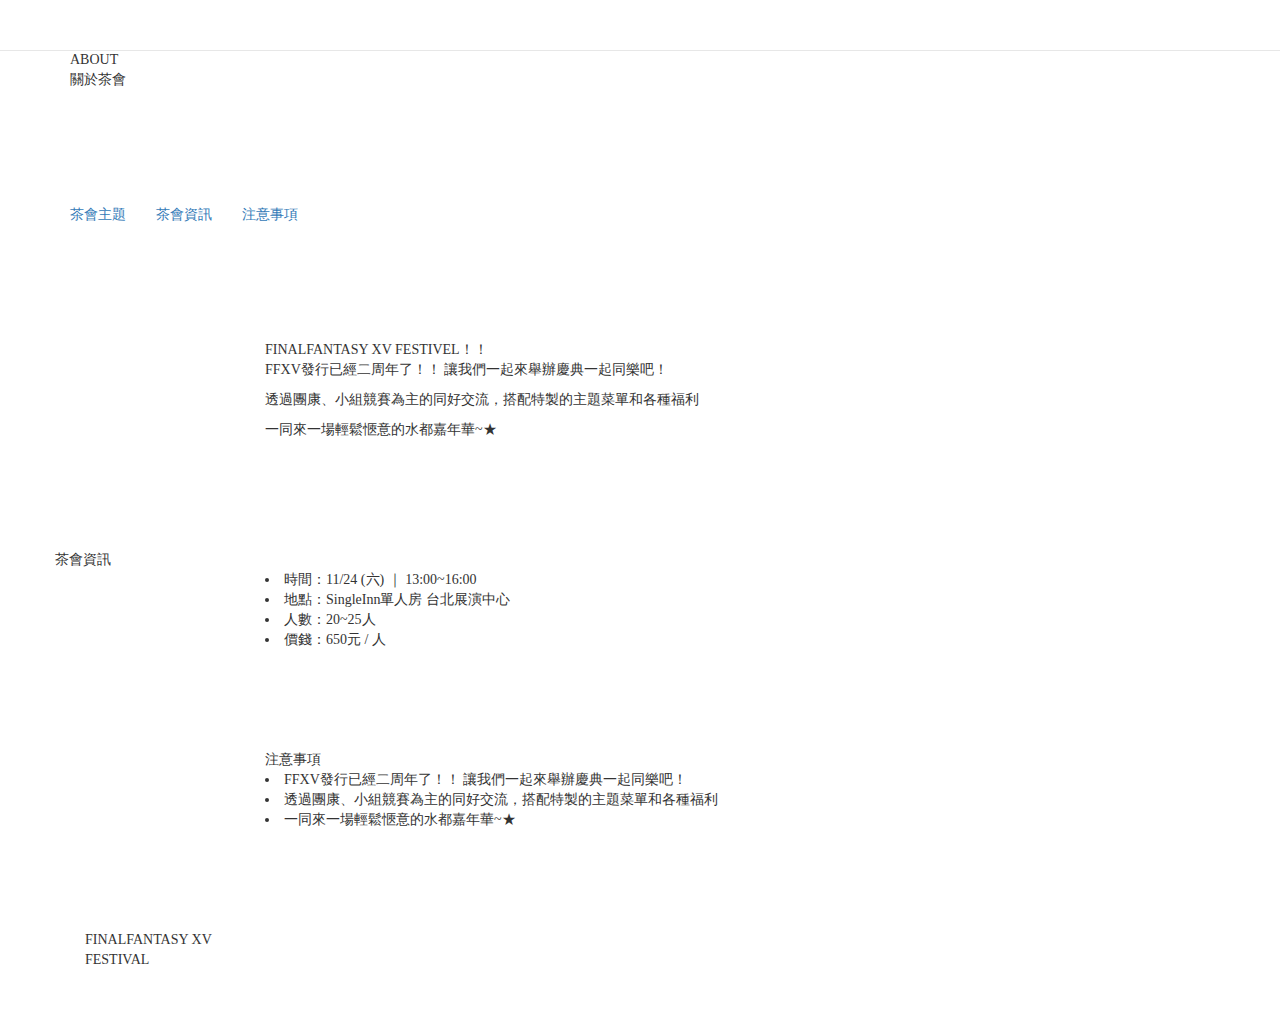
<file: Prepros Export/activity.html>
<html lang="en">
  <head>
    <meta name="viewport" content="width=device-width, initial-scale=1.0"/>
    <meta charset="UTF-8"/>
    <title>Final FantasyXV Festival</title>
    <link rel="stylesheet prefetch" href="https://cdnjs.cloudflare.com/ajax/libs/twitter-bootstrap/3.3.7/css/bootstrap.min.css"/>
    <link rel="stylesheet prefetch" href="https://stackpath.bootstrapcdn.com/font-awesome/4.7.0/css/font-awesome.min.css"/>
    <link rel="stylesheet" href="css/style.css"/>
    <link rel="stylesheet" type="text/css" href="https://cdnjs.cloudflare.com/ajax/libs/animate.css/3.5.2/animate.min.css"/>
  </head>
</html>
<html lang="en">
  <head>
    <meta name="viewport" content="width=device-width, initial-scale=1.0"/>
    <meta charset="UTF-8"/>
    <title>Final FantasyXV Festival</title>
    <link rel="stylesheet prefetch" href="https://cdnjs.cloudflare.com/ajax/libs/twitter-bootstrap/3.3.7/css/bootstrap.min.css"/>
    <link rel="stylesheet prefetch" href="https://stackpath.bootstrapcdn.com/font-awesome/4.7.0/css/font-awesome.min.css"/>
    <link rel="stylesheet" href="css/style.css"/>
    <link rel="stylesheet" type="text/css" href="https://cdnjs.cloudflare.com/ajax/libs/animate.css/3.5.2/animate.min.css"/>
    <script src="http://cdnjs.cloudflare.com/ajax/libs/jquery/2.1.3/jquery.min.js"></script>
    <script src="http://maxcdn.bootstrapcdn.com/bootstrap/3.3.5/js/bootstrap.min.js"></script>
  </head>
</html>
<body></body>
<nav class="navbar navbar-default navbar-fixed-top navbar-top">
  <div class="container">
    <div class="navbar-header">
      <button class="navbar-toggle" type="button" data-toggle="collapse" data-target="#navbar-menu"><span class="sr-only">Toggle Navigation</span><span class="icon-bar"></span><span class="icon-bar"></span><span class="icon-bar"></span></button><a class="navbar-brand page-scroll" href="/index.html">FFXV Festival</a>
    </div>
    <div class="collapse navbar-collapse" id="navbar-menu">
      <ul class="nav navbar-nav navbar-right">
        <li><a href="/about.html">最新消息</a></li>
        <li><a href="/about.html">關於茶會</a></li>
        <li><a href="/join.html">報名茶會</a></li>
        <li><a href="#section_future">活動內容</a></li>
        <li><a href="#section_future">STAFF</a></li>
      </ul>
    </div>
  </div>
</nav>
<body>
  <div id="about">
    <section class="banner">
      <div class="container">
        <div class="title">ABOUT</div>
        <div class="detail">關於茶會</div>
      </div>
    </section>
    <section class="list hidden-xs">
      <div class="container">
        <ul class="nav navbar-nav">
          <li><a style="padding-left: 0" href="#theam">茶會主題</a></li>
          <li><a href="#map">茶會資訊</a></li>
          <li><a href="#note">注意事項</a></li>
        </ul>
      </div>
    </section>
    <section class="content" id="theam">
      <div class="container">
        <div class="row">
          <div class="col-sm-2 col-xs-12"></div>
          <div class="col-sm-8 col-xs-12">
            <div class="title">FINALFANTASY XV FESTIVEL！！</div>
            <div class="content_outline">
              <p>FFXV發行已經二周年了！！ 讓我們一起來舉辦慶典一起同樂吧！</p>
              <p>透過團康、小組競賽為主的同好交流，搭配特製的主題菜單和各種福利</p>
              <p>一同來一場輕鬆愜意的水都嘉年華~★</p>
            </div>
          </div>
        </div>
      </div>
    </section>
    <section class="content" id="map">
      <div class="container">
        <div class="row">
          <div class="title">茶會資訊</div>
        </div>
        <div class="row">
          <div class="col-sm-2 col-xs-12"></div>
          <div class="col-sm-4 col-xs-12">
            <div class="content_normal">
              <li>時間：11/24 (六) ｜ 13:00~16:00</li>
              <li>地點：SingleInn單人房 台北展演中心</li>
              <li>人數：20~25人</li>
              <li>價錢：650元 / 人</li>
            </div>
          </div>
          <div class="col-sm-4 col-xs-12">
            <div class="map"></div>
          </div>
          <div class="col-sm-2 col-xs-12"></div>
        </div>
      </div>
    </section>
    <section class="content" id="note">
      <div class="container">
        <div class="row">
          <div class="col-sm-2 col-xs-12"></div>
          <div class="col-sm-8 col-xs-12">
            <div class="title">注意事項</div>
            <div class="content_normal">
              <li>FFXV發行已經二周年了！！ 讓我們一起來舉辦慶典一起同樂吧！</li>
              <li>透過團康、小組競賽為主的同好交流，搭配特製的主題菜單和各種福利</li>
              <li>一同來一場輕鬆愜意的水都嘉年華~★</li>
            </div>
          </div>
        </div>
      </div>
    </section>
    <section id="footer">
      <div class="container">
        <div class="col-sm-6 col-xs-12">
          <div class="footer_logo">
            <div class="logo_word">FINALFANTASY XV </div>
            <div class="logo_word">FESTIVAL</div>
          </div>
        </div>
        <div class="col-sm-6 col-xs-12">
          <div class="footer_icon"></div>
          <div class="footer_icon"></div>
          <div class="footer_icon"></div>
        </div>
      </div>
    </section>
  </div>
</body>
</file>
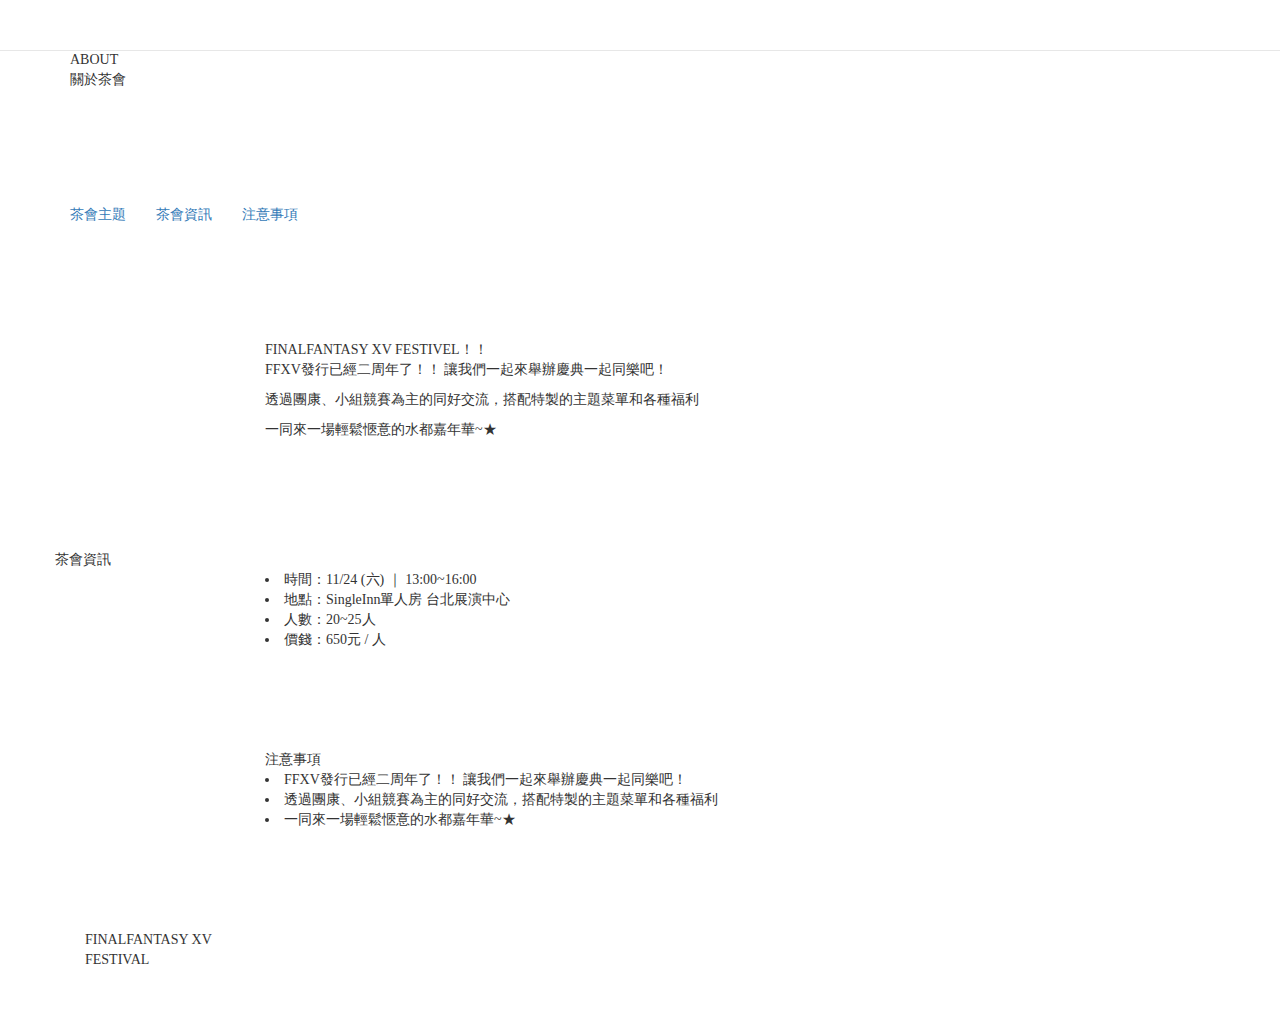
<file: Prepros Export/join.html>
<html lang="en">
  <head>
    <meta name="viewport" content="width=device-width, initial-scale=1.0"/>
    <meta charset="UTF-8"/>
    <title>Final FantasyXV Festival</title>
    <link rel="stylesheet prefetch" href="https://cdnjs.cloudflare.com/ajax/libs/twitter-bootstrap/3.3.7/css/bootstrap.min.css"/>
    <link rel="stylesheet prefetch" href="https://stackpath.bootstrapcdn.com/font-awesome/4.7.0/css/font-awesome.min.css"/>
    <link rel="stylesheet" href="css/style.css"/>
    <link rel="stylesheet" type="text/css" href="https://cdnjs.cloudflare.com/ajax/libs/animate.css/3.5.2/animate.min.css"/>
  </head>
</html>
<html lang="en">
  <head>
    <meta name="viewport" content="width=device-width, initial-scale=1.0"/>
    <meta charset="UTF-8"/>
    <title>Final FantasyXV Festival</title>
    <link rel="stylesheet prefetch" href="https://cdnjs.cloudflare.com/ajax/libs/twitter-bootstrap/3.3.7/css/bootstrap.min.css"/>
    <link rel="stylesheet prefetch" href="https://stackpath.bootstrapcdn.com/font-awesome/4.7.0/css/font-awesome.min.css"/>
    <link rel="stylesheet" href="css/style.css"/>
    <link rel="stylesheet" type="text/css" href="https://cdnjs.cloudflare.com/ajax/libs/animate.css/3.5.2/animate.min.css"/>
    <script src="http://cdnjs.cloudflare.com/ajax/libs/jquery/2.1.3/jquery.min.js"></script>
    <script src="http://maxcdn.bootstrapcdn.com/bootstrap/3.3.5/js/bootstrap.min.js"></script>
  </head>
</html>
<body></body>
<nav class="navbar navbar-default navbar-fixed-top navbar-top">
  <div class="container">
    <div class="navbar-header">
      <button class="navbar-toggle" type="button" data-toggle="collapse" data-target="#navbar-menu"><span class="sr-only">Toggle Navigation</span><span class="icon-bar"></span><span class="icon-bar"></span><span class="icon-bar"></span></button><a class="navbar-brand page-scroll" href="/index.html">FFXV Festival</a>
    </div>
    <div class="collapse navbar-collapse" id="navbar-menu">
      <ul class="nav navbar-nav navbar-right">
        <li><a href="#section_ask">最新消息</a></li>
        <li><a href="#section_about">關於茶會</a></li>
        <li><a href="#section_story">報名茶會</a></li>
        <li><a href="#section_future">活動內容</a></li>
        <li><a href="#section_future">STAFF</a></li>
      </ul>
    </div>
  </div>
</nav>
<body>
  <div id="about">
    <section class="banner">
      <div class="container">
        <div class="title">ABOUT</div>
        <div class="detail">關於茶會</div>
      </div>
    </section>
    <section class="list hidden-xs">
      <div class="container">
        <ul class="nav navbar-nav">
          <li><a style="padding-left: 0" href="#theam">茶會主題</a></li>
          <li><a href="#map">茶會資訊</a></li>
          <li><a href="#note">注意事項</a></li>
        </ul>
      </div>
    </section>
    <section class="content" id="theam">
      <div class="container">
        <div class="row">
          <div class="col-sm-2 col-xs-12"></div>
          <div class="col-sm-8 col-xs-12">
            <div class="title">FINALFANTASY XV FESTIVEL！！</div>
            <div class="content_outline">
              <p>FFXV發行已經二周年了！！ 讓我們一起來舉辦慶典一起同樂吧！</p>
              <p>透過團康、小組競賽為主的同好交流，搭配特製的主題菜單和各種福利</p>
              <p>一同來一場輕鬆愜意的水都嘉年華~★</p>
            </div>
          </div>
        </div>
      </div>
    </section>
    <section class="content" id="map">
      <div class="container">
        <div class="row">
          <div class="title">茶會資訊</div>
        </div>
        <div class="row">
          <div class="col-sm-2 col-xs-12"></div>
          <div class="col-sm-4 col-xs-12">
            <div class="content_normal">
              <li>時間：11/24 (六) ｜ 13:00~16:00</li>
              <li>地點：SingleInn單人房 台北展演中心</li>
              <li>人數：20~25人</li>
              <li>價錢：650元 / 人</li>
            </div>
          </div>
          <div class="col-sm-4 col-xs-12">
            <div class="map"></div>
          </div>
          <div class="col-sm-2 col-xs-12"></div>
        </div>
      </div>
    </section>
    <section class="content" id="note">
      <div class="container">
        <div class="row">
          <div class="col-sm-2 col-xs-12"></div>
          <div class="col-sm-8 col-xs-12">
            <div class="title">注意事項</div>
            <div class="content_normal">
              <li>FFXV發行已經二周年了！！ 讓我們一起來舉辦慶典一起同樂吧！</li>
              <li>透過團康、小組競賽為主的同好交流，搭配特製的主題菜單和各種福利</li>
              <li>一同來一場輕鬆愜意的水都嘉年華~★</li>
            </div>
          </div>
        </div>
      </div>
    </section>
    <section id="footer">
      <div class="container">
        <div class="col-sm-6 col-xs-12">
          <div class="footer_logo">
            <div class="logo_word">FINALFANTASY XV </div>
            <div class="logo_word">FESTIVAL</div>
          </div>
        </div>
        <div class="col-sm-6 col-xs-12">
          <div class="footer_icon"></div>
          <div class="footer_icon"></div>
          <div class="footer_icon"></div>
        </div>
      </div>
    </section>
  </div>
</body>
</file>
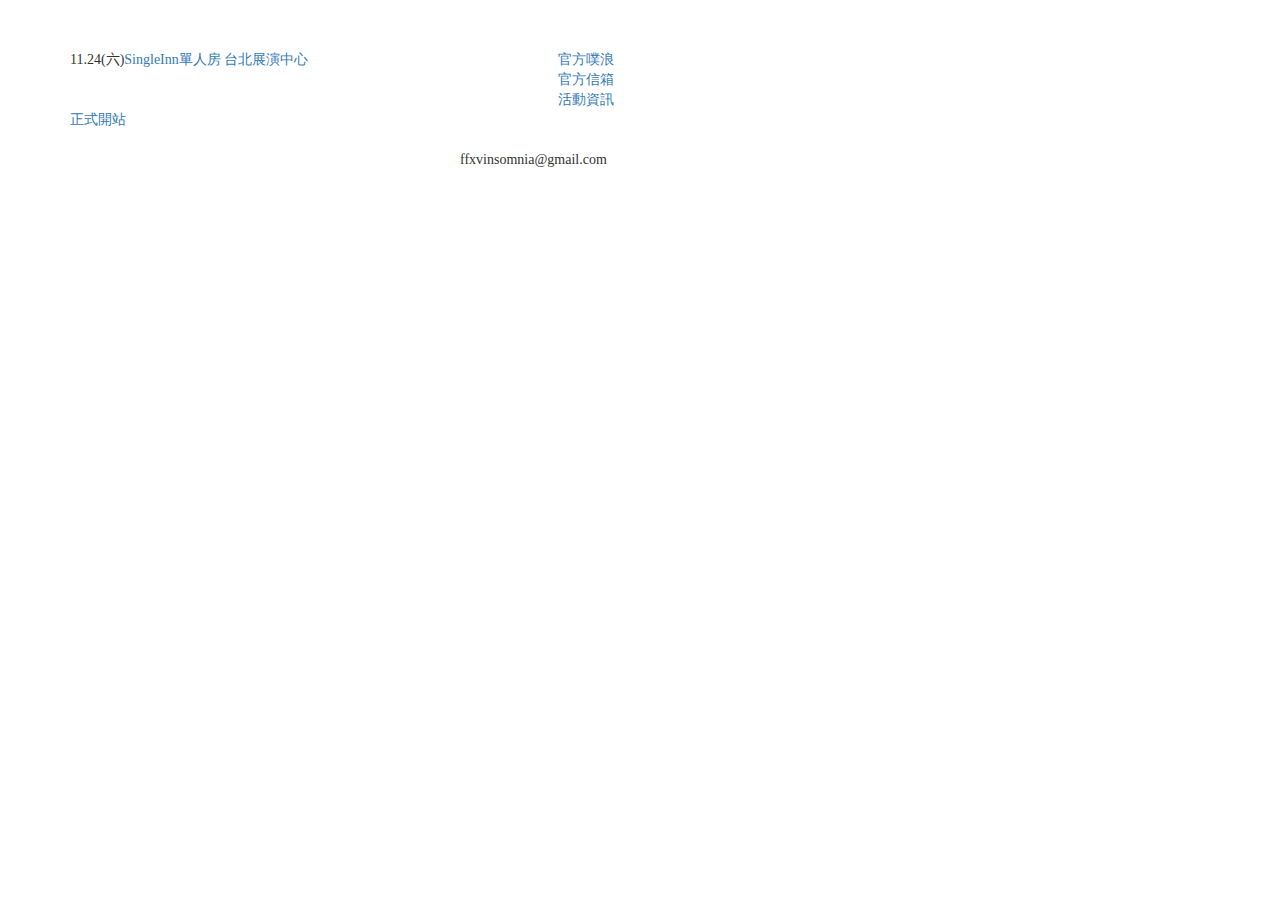
<file: Prepros Export/navigation.html>
<html lang="en">
  <head>
    <meta name="viewport" content="width=device-width, initial-scale=1.0"/>
    <meta charset="UTF-8"/>
    <title>Final FantasyXV Festival</title>
    <link rel="stylesheet prefetch" href="https://cdnjs.cloudflare.com/ajax/libs/twitter-bootstrap/3.3.7/css/bootstrap.min.css"/>
    <link rel="stylesheet prefetch" href="https://stackpath.bootstrapcdn.com/font-awesome/4.7.0/css/font-awesome.min.css"/>
    <link rel="stylesheet" href="css/style.css"/>
    <link rel="stylesheet" type="text/css" href="https://cdnjs.cloudflare.com/ajax/libs/animate.css/3.5.2/animate.min.css"/>
  </head>
</html>
<body>
  <section id="welcome">
    <div class="container background_mask">
      <div class="row">
        <div class="logo animated bounceInDown"></div>
      </div>
      <div class="row">
        <div class="col-md-5 col-sm-12">
          <div class="time">11.24(六)<a class="address" href="https://goo.gl/maps/8kzerBH3HHo" target="_blank">SingleInn單人房 台北展演中心</a></div>
        </div>
        <div class="col-md-7 col-sm-12">
          <div class="social_outline">
            <div class="social"><a class="item animated fadeInDown" href="https://www.plurk.com/ffxv_insomnia" target="_blank">
                <div class="word">官方噗浪</div></a><a class="item item_email animated fadeInDown" href="mailto:ffxvinsomnia@gmail.com">
                <div class="word">官方信箱</div></a><a class="item item_new animated fadeInDown" href="https://www.doujin.com.tw/events/info/1353" target="_blank">
                <div class="word">活動資訊</div></a></div>
          </div>
        </div>
      </div>
      <div class="row">
        <div class="col-sm-12"><a class="count_down_outline" href="/hellow.html">正式開站 
            <div class="count_down"> </div></a></div>
      </div>
      <div class="row" style="margin-top: 20px">
        <div class="col-md-4 col-sm-12 visible-md visible-lg animated fadeInLeft">
          <div class="img" style="float: right"></div>
        </div>
        <div class="col-md-4 col-sm-12">
          <div class="email_address">ffxvinsomnia@gmail.com</div>
        </div>
        <div class="col-md-4 col-sm-12 visible-md visible-lg animated fadeInRight">
          <div class="img" style="background-image: url(https://edithhsu.github.io/home/Images/moguli.png)"></div>
        </div>
      </div>
    </div>
  </section>
</body>
</file>
<file: assets/styles.css>
body {
  background: url("https://raw.githubusercontent.com/EdithHSU/home/master/Images/img_carnival.jpg");
  background-position: center;
  background-size: cover;
  background-repeat: no-repeat;
  color: #555;
  font-family: monospace;
  font-size: 18px;
  margin: 0; }

img {
  display: block;
  width: 100%; }

input[type=checkbox] {
  display: none; }

label {
  cursor: pointer;
  display: inline-block;
  margin-right: 1em;
  padding: 0.4em 0; }

input[type=checkbox] + label:before {
  background: #555;
  content: '';
  display: inline-block;
  height: 16px;
  margin-right: 8px;
  position: relative;
  top: 1px;
  width: 16px; }

input[type=checkbox]:checked + label:before {
  background: #00ffaa; }

.container {
  margin: 30px auto;
  max-width: 100%;
  padding: 10px;
  position: relative; }

.container--offset {
  margin-left: 0; }

button {
  background: #555;
  border: 10px solid #00ffaa;
  cursor: pointer;
  display: block;
  font-family: monospace;
  font-size: 24px;
  height: 80px;
  line-height: 60px;
  margin: 0;
  outline: none;
  padding: 0 1.2em;
  text-align: right; }
  button:hover {
    background: #00ffaa; }
  button#deleteme {
    margin: 2rem; }

.scene {
  width: 80%;
  margin: 100px auto;
  padding: 0; }
  .scene button {
    left: 10%;
    top: 260px;
    width: 80%;
    position: absolute; }

.fill {
  bottom: 5%;
  left: 5%;
  position: absolute;
  right: 5%;
  top: 5%; }

.expand-width {
  width: 100%; }

.border {
  border: 2px dashed #00ffaa; }

.aspect {
  opacity: 0.2; }

.scene > *:nth-child(1) {
  opacity: 1; }
  .scene > *:nth-child(1) button {
    -webkit-transform: rotate(150deg);
        -ms-transform: rotate(150deg);
            transform: rotate(150deg); }

.scene > *:nth-child(2) {
  opacity: 1; }
  .scene > *:nth-child(2) button {
    -webkit-transform: rotate(120deg);
        -ms-transform: rotate(120deg);
            transform: rotate(120deg); }

.scene > *:nth-child(3) {
  opacity: 1; }
  .scene > *:nth-child(3) button {
    -webkit-transform: rotate(90deg);
        -ms-transform: rotate(90deg);
            transform: rotate(90deg); }

.scene > *:nth-child(4) {
  opacity: 1; }
  .scene > *:nth-child(4) button {
    -webkit-transform: rotate(60deg);
        -ms-transform: rotate(60deg);
            transform: rotate(60deg); }

.scene > *:nth-child(5) {
  opacity: 1; }
  .scene > *:nth-child(5) button {
    -webkit-transform: rotate(30deg);
        -ms-transform: rotate(30deg);
            transform: rotate(30deg); }

.scene > *:nth-child(6) {
  opacity: 0.9; }
  .scene > *:nth-child(6) button {
    -webkit-transform: rotate(0deg);
        -ms-transform: rotate(0deg);
            transform: rotate(0deg); }

.test {
  height: 50px;
  border-radius: 10px;
  border: solid 2px #fff;
  background: linear-gradient(to right, #1d86ff 0%,#2dd6ed 100%);
  position: absolute;
  right: 45%;
  top: 90%;
  text-align: center;
  padding: 10px 30px;
  color: #fff;
  line-height: 26px;
  font-size: 26px;
  font-weight: 900;
  transition: 0.5s;}
  @media (max-width: 500px) {
    .test {
      top: 115%;
      right: 29%; } }
  .test:hover{
    background: #fff;
    color: #1d86ff;}
</file>
<file: css/style.css>
@charset "UTF-8";
* {
  font-family: "微軟正黑體"; }

body {
  color: #1d86ff; }

a {
  color: #1d86ff;
  text-decoration: none; }

h1, h2, h3, h4, h5, h6, .h1, .h2, .h3, .h4, .h5, .h6 {
  font-weight: bold; }

p {
  font-size: 14px; }

nav.navbar {
  background-color: #fff;
  border-bottom: solid 1px #1d86ff;
  -webkit-transition: 0.5s;
  -o-transition: 0.5s;
  transition: 0.5s; }
  nav.navbar li {
    -webkit-transition: 0.5s;
    -o-transition: 0.5s;
    transition: 0.5s; }
    nav.navbar li:hover {
      background-color: #1d86ff; }
    nav.navbar li:active {
      background-color: #1d86ff; }
  nav.navbar a {
    color: white;
    -webkit-transition: 0.5s;
    -o-transition: 0.5s;
    transition: 0.5s; }
  nav.navbar .navbar-nav > li > a:hover {
    color: #fff; }
  nav.navbar .navbar-nav > li > a:active {
    color: #fff; }
  nav.navbar .nav_logo {
    background-image: url("https://i.imgur.com/4D7HOXH.png");
    background-size: contain;
    background-position: center;
    background-repeat: no-repeat;
    width: 180px;
    height: 20px; }

.navbar-default.navbar-toggle {
  border-color: transparent; }

section {
  min-height: 300px;
  padding: 80px 0; }
  section .row {
    margin-top: 30px; }
    @media (max-width: 984px) {
      section .row {
        margin-top: 30px;
        margin: 30px 0 0 0; } }

.banner {
  background-color: #ababab;
  background-size: cover;
  background-position: center;
  color: #fff;
  padding-top: 80px; }
  .banner .title {
    font-family: 'Baloo';
    font-size: 75px;
    font-weight: 500;
    color: #1d86ff; }
  .banner .detail {
    font-size: 26px;
    font-weight: 500;
    color: #1d86ff; }
  .banner .bit {
    background-image: url("../banner_ani.gif");
    width: 172px;
    height: 69px; }

.content {
  color: #333;
  line-height: 27px; }
  .content .title {
    font-size: 24px;
    font-weight: 900;
    line-height: 27px;
    text-align: center;
    padding-bottom: 40px; }
  .content .content_outline {
    text-align: center;
    padding: 25px;
    border: solid 1px #1d86ff;
    line-height: 27px; }
  .content .content_normal {
    padding: 25px; }
    .content .content_normal li {
      padding: 10px 0; }

.list {
  background-color: #333;
  min-height: 0;
  padding: 10px 0; }
  .list a {
    -webkit-transition: 0.2s;
    -o-transition: 0.2s;
    transition: 0.2s; }
  .list .nav > li > a:focus, .list .nav > li > a:hover {
    -webkit-transition: 0.2s;
    -o-transition: 0.2s;
    transition: 0.2s;
    color: #fff;
    background-color: #333; }

header.jumbotron {
  background-image: url(http://www.shuoyangdesign.com/blog/wp-content/uploads/2016/05/20141015153123463-450x300.jpg);
  background-size: cover;
  background-attachment: fixed;
  text-align: center;
  margin-bottom: 0; }
  header.jumbotron .container {
    padding: 150px 0;
    color: white; }
  header.jumbotron hr {
    max-width: 50px;
    border: solid 2px #1d86ff; }
  header.jumbotron h4 {
    color: rgba(255, 255, 255, 0.5);
    font-weight: normal; }

#theam .title {
  font-family: 'Baloo';
  font-size: 28px; }

#theam .img {
  width: 90%;
  height: 120px;
  background-image: url("https://edithhsu.github.io/home/Images/chocobo.png");
  background-size: contain;
  background-repeat: no-repeat;
  margin-top: 90px; }

section#welcome {
  background-image: url("https://i.imgur.com/da08Lxb.jpg");
  background-size: cover;
  background-repeat: no-repeat;
  color: #1d86ff; }

.background_mask {
  background-color: rgba(255, 255, 255, 0.7);
  width: 80%;
  padding: 30px 100px;
  border: solid 2px #1d86ff;
  border-radius: 5px; }
  @media (max-width: 984px) {
    .background_mask {
      width: 100%;
      padding: 30px 0; } }

.logo {
  background-image: url("https://edithhsu.github.io/home/Images/logo.png");
  background-position: center;
  background-size: contain;
  background-repeat: no-repeat;
  height: 300px;
  width: auto; }
  @media (max-width: 984px) {
    .logo {
      height: 145px; } }

.time {
  display: inline-block;
  width: 100%;
  height: auto;
  padding-right: 40px;
  border-right: solid 2px #1d86ff;
  text-align: right;
  font-size: 30px;
  font-weight: 900; }
  @media (max-width: 984px) {
    .time {
      border-right: 0;
      text-align: center;
      padding-right: 0; } }
  .time .address {
    display: block;
    margin-top: 10px;
    font-size: 15px; }

.social_outline .social {
  position: relative;
  width: 100%;
  height: auto;
  padding-left: 50px; }
  @media (max-width: 984px) {
    .social_outline .social {
      padding: 30px 0 0 17vw; } }
  .social_outline .social .item {
    text-decoration: none;
    display: inline-block;
    width: 70px;
    height: 50px;
    margin-right: 40px;
    background-image: url("https://edithhsu.github.io/home/Images/plurk.svg");
    background-size: contain;
    background-repeat: no-repeat;
    -webkit-transition-duration: .2s;
    -o-transition-duration: .2s;
    transition-duration: .2s; }
    @media (max-width: 984px) {
      .social_outline .social .item {
        width: 32%;
        margin-right: 0; } }
    .social_outline .social .item:hover {
      cursor: pointer;
      -webkit-filter: invert(0.2) sepia(0.8) saturate(5) hue-rotate(175deg);
      filter: invert(0.2) sepia(0.8) saturate(5) hue-rotate(175deg); }
    .social_outline .social .item .word {
      color: #5d5d5d;
      margin-top: 60px;
      display: block;
      font-size: 12px; }
  .social_outline .social .item_email {
    background-image: url("https://edithhsu.github.io/home/Images/email.svg"); }
  .social_outline .social .item_new {
    background-image: url("https://edithhsu.github.io/home/Images/new.svg"); }
    @media (max-width: 1166px) {
      .social_outline .social .item_new {
        margin-top: 50px; } }

.count_down_outline {
  width: 230px;
  height: 50px;
  position: relative;
  left: 50%;
  -webkit-transform: translateX(-50%);
  -ms-transform: translateX(-50%);
  transform: translateX(-50%);
  display: inline-block;
  color: #fff;
  padding: 15px 20px;
  border-radius: 30px;
  margin: 20px 0 20px 0;
  background: -webkit-gradient(linear, left top, right top, from(#1d86ff), to(#d82f9a));
  background: -webkit-linear-gradient(left, #1d86ff 0%, #d82f9a 100%);
  background: -o-linear-gradient(left, #1d86ff 0%, #d82f9a 100%);
  background: linear-gradient(to right, #1d86ff 0%, #d82f9a 100%);
  font-size: 18px;
  overflow: hidden;
  text-align: center; }
  @media (max-width: 984px) {
    .count_down_outline {
      margin-bottom: 15px; } }
  .count_down_outline .count_down {
    width: 100%;
    height: 100%;
    background: url(https://edithhsu.github.io/home/Images/btn_line.png) -300px 50% no-repeat;
    background-position: 0 center;
    position: absolute;
    top: 0;
    left: 0;
    z-index: -99;
    -webkit-transition-duration: .2s;
    -o-transition-duration: .2s;
    transition-duration: .2s; }
    .count_down_outline .count_down:hover {
      background-position: -250px center; }

.img {
  width: 200px;
  height: 150px;
  background-image: url("https://edithhsu.github.io/home/Images/chocobo.png");
  background-size: contain;
  background-repeat: no-repeat; }

.email_address {
  margin-top: 100px;
  text-align: center; }

section#intro {
  background-color: #f6f6f6; }
  section#intro #map {
    background-color: #333;
    width: 100%;
    height: 400px; }
    section#intro #map iframe {
      width: 100%;
      height: 400px;
      border: 0; }

section#footer {
  min-height: 0;
  background-color: #333;
  padding: 40px 0; }
  section#footer .footer_logo .logo_word {
    font-weight: 900;
    font-size: 20px; }
  section#footer .footer_icon {
    background-color: #f7f7f7;
    display: inline-block;
    float: right;
    width: 32px;
    height: 32px;
    margin-left: 20px; }
    @media (max-width: 500px) {
      section#footer .footer_icon {
        float: left;
        margin: 20px 20px 0 0; } }

section#detail {
  background-color: #f6f6f6; }

section#schedule h5 {
  font-weight: 100;
  margin-bottom: 5px;
  color: #1d86ff; }

section#menu {
  background-color: #f6f6f6; }

#news {
  min-height: 85vh;
  background-image: url("https://i.imgur.com/piH7Jmf.png");
  background-size: cover;
  background-position: center; }
  @media (max-width: 984px) {
    #news {
      background-image: url("https://i.imgur.com/XClLIXC.png"); } }
  #news section#info {
    color: #fff; }
    #news section#info .info_outline {
      background-color: rgba(0, 52, 105, 0.5);
      width: 100%;
      height: 200px;
      padding: 20px;
      border: solid 2px #fff;
      overflow: scroll;
      overflow-x: hidden; }
    #news section#info .social_outline {
      position: relative;
      width: 100%;
      height: 80px; }
      #news section#info .social_outline .social {
        position: absolute;
        right: 0;
        bottom: 0;
        padding-left: 0; }
        #news section#info .social_outline .social .item {
          width: 40px;
          margin-right: 20px;
          margin-left: 3px; }

section#footer {
  min-height: 16vh; }
  section#footer .row {
    margin-top: 10px; }
  section#footer .footer_info {
    text-align: right; }

section#menu img {
  display: block;
  width: 100%; }

section#menu .container {
  margin: 0 auto;
  max-width: 600px;
  padding: 10px;
  position: relative; }

section#menu .container--offset {
  margin-left: 0; }

section#menu .scene {
  margin: 0;
  padding: 0; }
  section#menu .scene .scene button {
    left: 10%;
    top: 260px;
    width: 80%;
    position: absolute; }

section#menu .scene > *:nth-child(1) {
  opacity: 0.15; }
  section#menu .scene > *:nth-child(1) .scene > *:nth-child(1) button {
    -webkit-transform: rotate(150deg);
      -webkit-transform--ms-transform: rotate(150deg);
        -webkit-transform--ms-transform-transform: rotate(150deg); }

section#menu .scene > *:nth-child(2) {
  opacity: 0.3; }
  section#menu .scene > *:nth-child(2) .scene > *:nth-child(2) button {
    -webkit-transform: rotate(120deg);
      -webkit-transform--ms-transform: rotate(120deg);
        -webkit-transform--ms-transform-transform: rotate(120deg); }

section#menu .scene > *:nth-child(3) {
  opacity: 0.45; }
  section#menu .scene > *:nth-child(3) .scene > *:nth-child(3) button {
    -webkit-transform: rotate(90deg);
      -webkit-transform--ms-transform: rotate(90deg);
        -webkit-transform--ms-transform-transform: rotate(90deg); }

section#menu .scene > *:nth-child(4) {
  opacity: 0.6; }
  section#menu .scene > *:nth-child(4) .scene > *:nth-child(4) button {
    -webkit-transform: rotate(60deg);
      -webkit-transform--ms-transform: rotate(60deg);
        -webkit-transform--ms-transform-transform: rotate(60deg); }

section#menu .scene > *:nth-child(5) {
  opacity: 0.75; }
  section#menu .scene > *:nth-child(5) .scene > *:nth-child(5) button {
    -webkit-transform: rotate(30deg);
      -webkit-transform--ms-transform: rotate(30deg);
        -webkit-transform--ms-transform-transform: rotate(30deg); }

section#menu .scene > *:nth-child(6) {
  opacity: 0.9; }
  section#menu .scene > *:nth-child(6) .scene > *:nth-child(6) button {
    -webkit-transform: rotate(0deg);
      -webkit-transform--ms-transform: rotate(0deg);
        -webkit-transform--ms-transform-transform: rotate(0deg); }

#staff section.banner {
  background-image: url("https://i.imgur.com/uCzzZGN.png"); }
  @media (max-width: 984px) {
    #staff section.banner {
      background-image: url("https://i.imgur.com/FAeSObI.png"); } }

#staff .carousel-fade .name {
  position: absolute;
  right: 95px;
  bottom: 66px;
  background-color: #fff;
  color: #1d86ff;
  font-weight: 500;
  border: solid 3px #1d86ff;
  -webkit-box-shadow: 6px 6px #1d86ff;
  box-shadow: 6px 6px #1d86ff;
  padding: 10px 15px;
  z-index: 15; }

#staff .carousel-fade .carousel-inner .item {
  -webkit-transition-property: opacity;
  -o-transition-property: opacity;
  transition-property: opacity; }

#staff .carousel-fade .carousel-inner .item,
#staff .carousel-fade .carousel-inner .active.left,
#staff .carousel-fade .carousel-inner .active.right {
  opacity: 0; }

#staff .carousel-fade .carousel-inner .active,
#staff .carousel-fade .carousel-inner .next.left,
#staff .carousel-fade .carousel-inner .prev.right {
  opacity: 1; }

#staff .carousel-fade .carousel-inner .next,
#staff .carousel-fade .carousel-inner .prev,
#staff .carousel-fade .carousel-inner .active.left,
#staff .carousel-fade .carousel-inner .active.right {
  left: 0;
  -webkit-transform: translate3d(0, 0, 0);
  transform: translate3d(0, 0, 0); }

#staff .carousel-fade .carousel-control {
  z-index: 2; }

#staff .carousel,
#staff .carousel-inner,
#staff .item {
  height: 450px;
  width: 100%; }

#staff .item:nth-child(1) {
  background: #86aedc; }

#staff .item:nth-child(2) {
  background: #f5f5f5; }

#staff .item:nth-child(3) {
  background: #c0c0c0; }

#staff #img {
  background-size: cover;
  background-position: 0 18%; }

#staff .carousel-control.right,
#staff .carousel-control.left {
  background: transparent; }

#staff #special {
  color: #fff;
  background-color: #1d86ff; }

#staff #chocobo_staff {
  width: auto;
  height: auto;
  background-image: none; }

#staff .staff_card {
  width: 100%;
  height: 450px;
  padding: 60px 30px 0;
  color: #1d86ff;
  border: solid 2px #1d86ff; }
  @media (max-width: 984px) {
    #staff .staff_card {
      height: 400px; } }
  #staff .staff_card .staff_icon {
    width: 43px;
    height: 69px;
    margin-bottom: 15px;
    background-image: url("../banner_ani.gif");
    background-position: 0; }
  #staff .staff_card .staff_character {
    margin-bottom: 10px;
    font-size: 28px;
    font-weight: 900; }
  #staff .staff_card .staff_english {
    font-size: 16px;
    margin-bottom: 50px; }
  #staff .staff_card .staff_name {
    font-size: 16px; }

@media (max-width: 984px) {
  #staff .adjust_mobile {
    background-position: 52% 18%; } }

#staff #member_all {
  position: relative;
  text-align: center;
  width: 100%;
  height: 600px; }
  #staff #member_all a {
    color: #1d86ff;
    text-decoration: none; }
  #staff #member_all .all_img {
    width: 100%;
    height: 100%;
    background-image: url("https://i.imgur.com/Lwp76F1.jpg");
    background-size: cover;
    background-position: 0 70%; }
  #staff #member_all .lomo {
    position: absolute;
    top: 0;
    left: 0;
    background-color: #93d8ff;
    opacity: .5;
    width: 100%;
    height: 100%; }
  #staff #member_all .mask {
    position: absolute;
    top: -1px;
    left: 0;
    width: 100%;
    height: 200px;
    background: -webkit-gradient(linear, left top, left bottom, from(white), color-stop(16%, white), to(rgba(255, 255, 255, 0)));
    background: -webkit-linear-gradient(top, white 0%, white 16%, rgba(255, 255, 255, 0) 100%);
    background: -o-linear-gradient(top, white 0%, white 16%, rgba(255, 255, 255, 0) 100%);
    background: linear-gradient(top, white 0%, white 16%, rgba(255, 255, 255, 0) 100%); }
  #staff #member_all .flicker {
    position: absolute;
    top: 0;
    bottom: 0;
    left: 0;
    right: 0;
    width: 200px;
    height: 65px;
    padding: 10px 20px;
    border: solid 2px #1d86ff;
    margin: 150px auto 0;
    font-size: 26px;
    font-weight: 900;
    background-color: #fff;
    cursor: pointer;
    -webkit-transition-duration: .3s;
    -o-transition-duration: .3s;
    transition-duration: .3s; }
    #staff #member_all .flicker:hover {
      -webkit-box-shadow: 10px 12px #1d86ff;
      box-shadow: 10px 12px #1d86ff; }

#join section.banner {
  background-image: url("https://i.imgur.com/gsuZ2fM.png"); }
  @media (max-width: 984px) {
    #join section.banner {
      background-image: url("https://i.imgur.com/FAeSObI.png"); } }

#join #now a {
  text-decoration: none; }

#join #now .enter {
  width: 200px;
  height: 80px;
  padding-top: 23px;
  margin: 50px auto;
  border-radius: 50px;
  color: #fff;
  font-size: 20px;
  cursor: pointer;
  -webkit-box-shadow: 4px 3px 18px rgba(11, 41, 95, 0.5);
  box-shadow: 4px 3px 18px rgba(11, 41, 95, 0.5);
  background: -webkit-linear-gradient(135deg, #E73C7E, #23A6D5, #23D5AB);
  background: -o-linear-gradient(135deg, #E73C7E, #23A6D5, #23D5AB);
  background: linear-gradient(-45deg, #E73C7E, #23A6D5, #23D5AB);
  background-size: 400% 400%;
  -webkit-animation: gradient 15s ease infinite;
  animation: gradient 15s ease infinite; }

@-webkit-keyframes gradient {
  0% {
    background-position: 0% 50%; }
  50% {
    background-position: 100% 50%; }
  100% {
    background-position: 0% 50%; } }

@keyframes gradient {
  0% {
    background-position: 0% 50%; }
  50% {
    background-position: 100% 50%; }
  100% {
    background-position: 0% 50%; } }

#activity section.banner {
  background-image: url("https://i.imgur.com/JIk4aoU.png"); }
  @media (max-width: 984px) {
    #activity section.banner {
      background-image: url("https://i.imgur.com/FAeSObI.png"); } }

#about section.banner {
  background-image: url("https://i.imgur.com/hGRbWol.png"); }
  @media (max-width: 984px) {
    #about section.banner {
      background-image: url("https://i.imgur.com/FAeSObI.png"); } }

#about #note .note_img {
  background-image: url("https://i.imgur.com/KFQdtRF.png");
  background-size: contain;
  background-position: center;
  background-repeat: no-repeat;
  height: 280px;
  margin: 0 auto; }

#about #note #img_1 {
  background-image: url("https://i.imgur.com/KFQdtRF.png");
  width: 250px; }

#about #note #img_2 {
  background-image: url("https://i.imgur.com/Dm72Fnx.png");
  width: 400px; }
  @media (max-width: 984px) {
    #about #note #img_2 {
      width: auto; } }

#about #note #img_3 {
  background-image: url("https://i.imgur.com/jBhHV8P.png");
  width: 250px; }
</file>
<file: Prepros Export/css/style.css>
@charset "UTF-8";
* {
  font-family: "微軟正黑體"; }

h1, h2, h3, h4, h5, h6, .h1, .h2, .h3, .h4, .h5, .h6 {
  font-weight: bold; }

nav.navbar {
  -webkit-transition: 0.5s;
  -o-transition: 0.5s;
  transition: 0.5s; }

nav.navbar.navbar-default.navbar-fixed-top.navbar-top {
  background-color: transparent; }
  nav.navbar.navbar-default.navbar-fixed-top.navbar-top a {
    color: white;
    -webkit-transition: 0.5s;
    -o-transition: 0.5s;
    transition: 0.5s; }
    nav.navbar.navbar-default.navbar-fixed-top.navbar-top a:hover {
      color: #ff6e3a; }

section {
  padding: 50px 0; }

header.jumbotron {
  background-image: url(http://www.shuoyangdesign.com/blog/wp-content/uploads/2016/05/20141015153123463-450x300.jpg);
  background-size: cover;
  background-attachment: fixed;
  text-align: center;
  margin-bottom: 0; }
  header.jumbotron .container {
    padding: 200px 0;
    color: white; }
  header.jumbotron hr {
    max-width: 50px;
    border: solid 2px #ff6e3a; }
  header.jumbotron h4 {
    color: rgba(255, 255, 255, 0.5);
    font-weight: normal; }

section#section_ask {
  background-color: #ff6e3a; }
  section#section_ask .col-sm-5.img {
    background-image: url(https://www.booklife.com.tw/upload_files/booklife/website/g0200021%20-c2.jpg);
    height: 350px;
    mix-blend-mode: multiply;
    background-size: cover; }
  section#section_ask h2 {
    margin-top: 130px;
    padding: 0px 20px; }

section#section_about img {
  width: 130%; }

section#section_about .img_wrap {
  height: 220px;
  overflow: hidden; }

section#section_story {
  background-color: #222;
  color: white;
  padding: 0; }
  section#section_story .col-sm-5 {
    background-image: url(https://stutzfamily.com/mrstutz/Maps/USHistory/europe1938.gif);
    background-size: 100% auto;
    height: 400px; }
    section#section_story .col-sm-5 .cross {
      position: absolute;
      left: 23%;
      top: 40%;
      color: red;
      font-size: 30px;
      font-weight: bold; }
  section#section_story .col-sm-7 {
    text-align: center; }
    section#section_story .col-sm-7 i {
      font-size: 40px; }
  section#section_story .col-sm-12.features {
    margin-top: 40px;
    margin-bottom: 40px; }

section#section_future img {
  width: 100%; }

section#section_future i {
  font-size: 30px; }

section#section_future .feature {
  padding-top: 10px;
  padding-bottom: 10px; }

footer.jumbotron {
  background-image: url(http://www.shuoyangdesign.com/blog/wp-content/uploads/2016/05/20141015153123463-450x300.jpg);
  background-size: cover;
  background-attachment: fixed;
  text-align: center;
  margin-bottom: 0; }
  footer.jumbotron input {
    background-color: transparent;
    max-width: 350px;
    margin-left: auto;
    margin-right: auto; }
  footer.jumbotron .container {
    padding: 60px 0;
    color: white; }
  footer.jumbotron hr {
    max-width: 50px;
    border: solid 2px #ff6e3a; }
</file>
